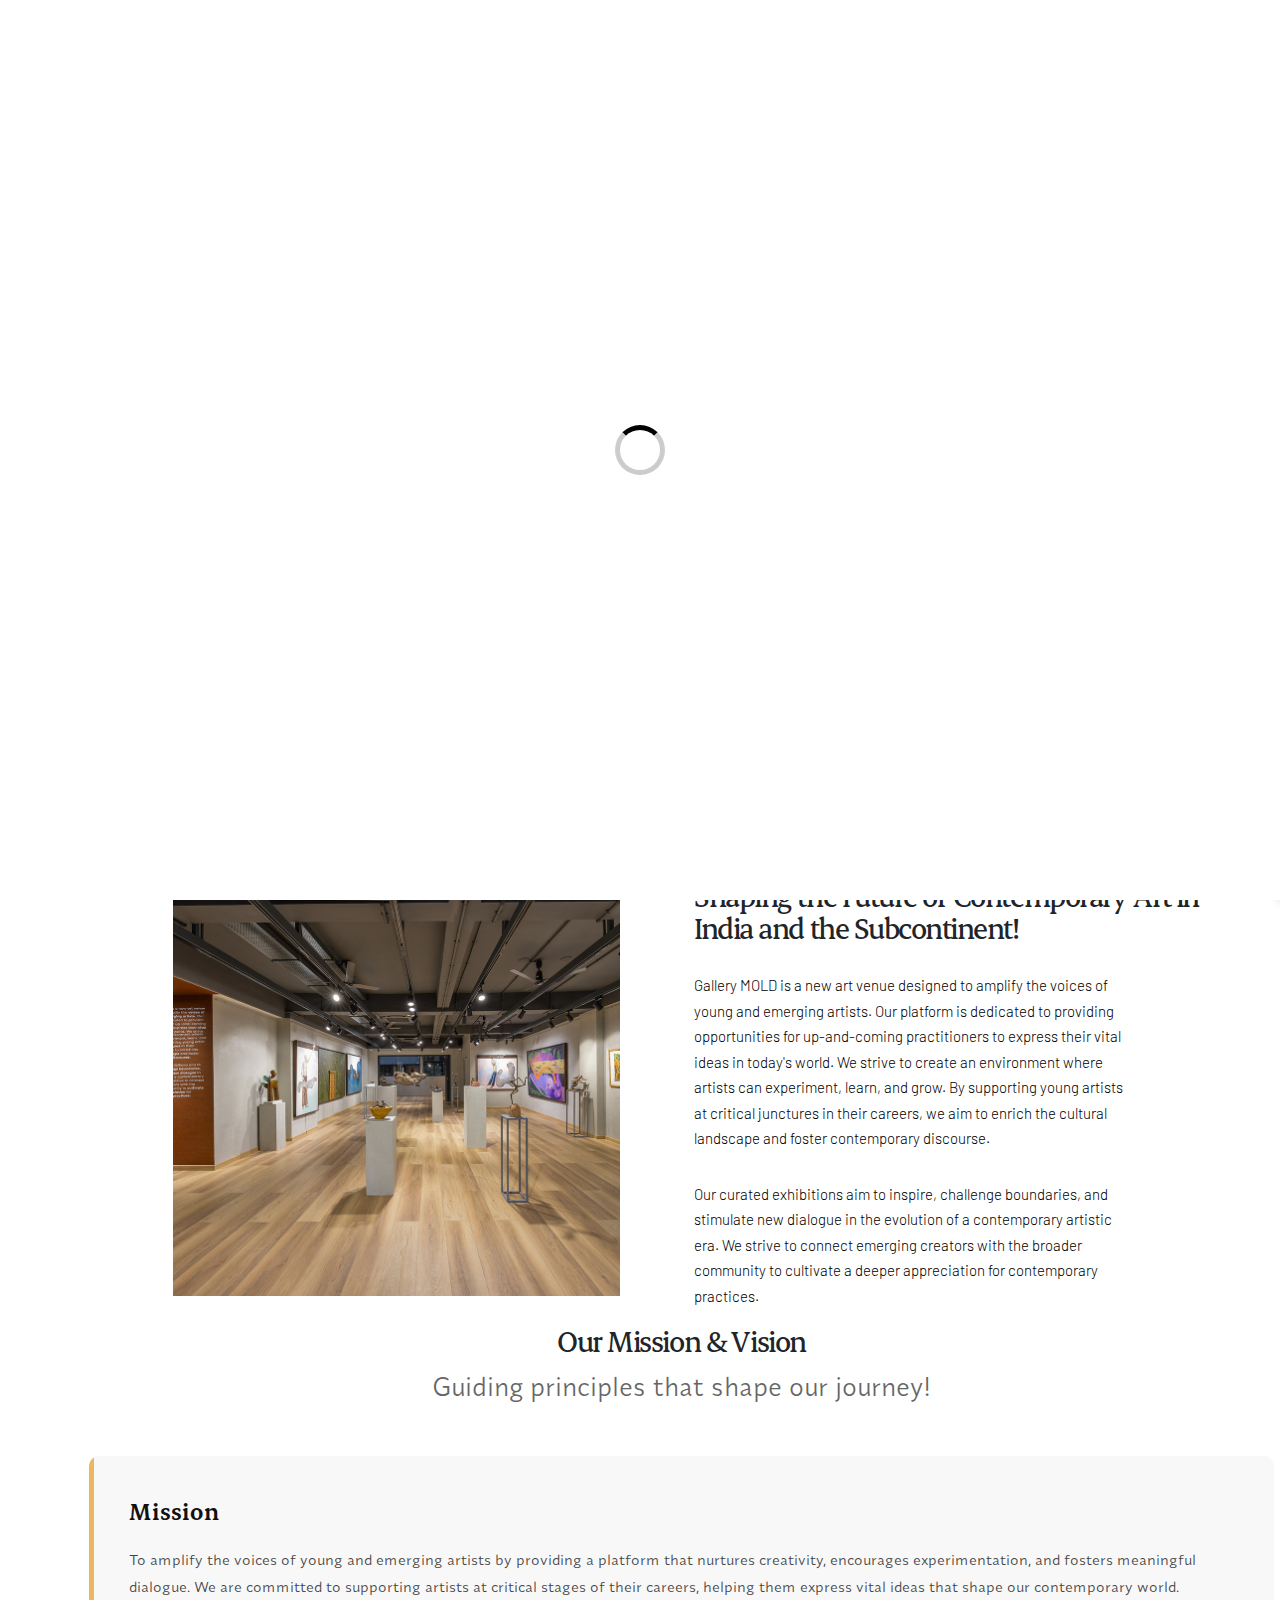
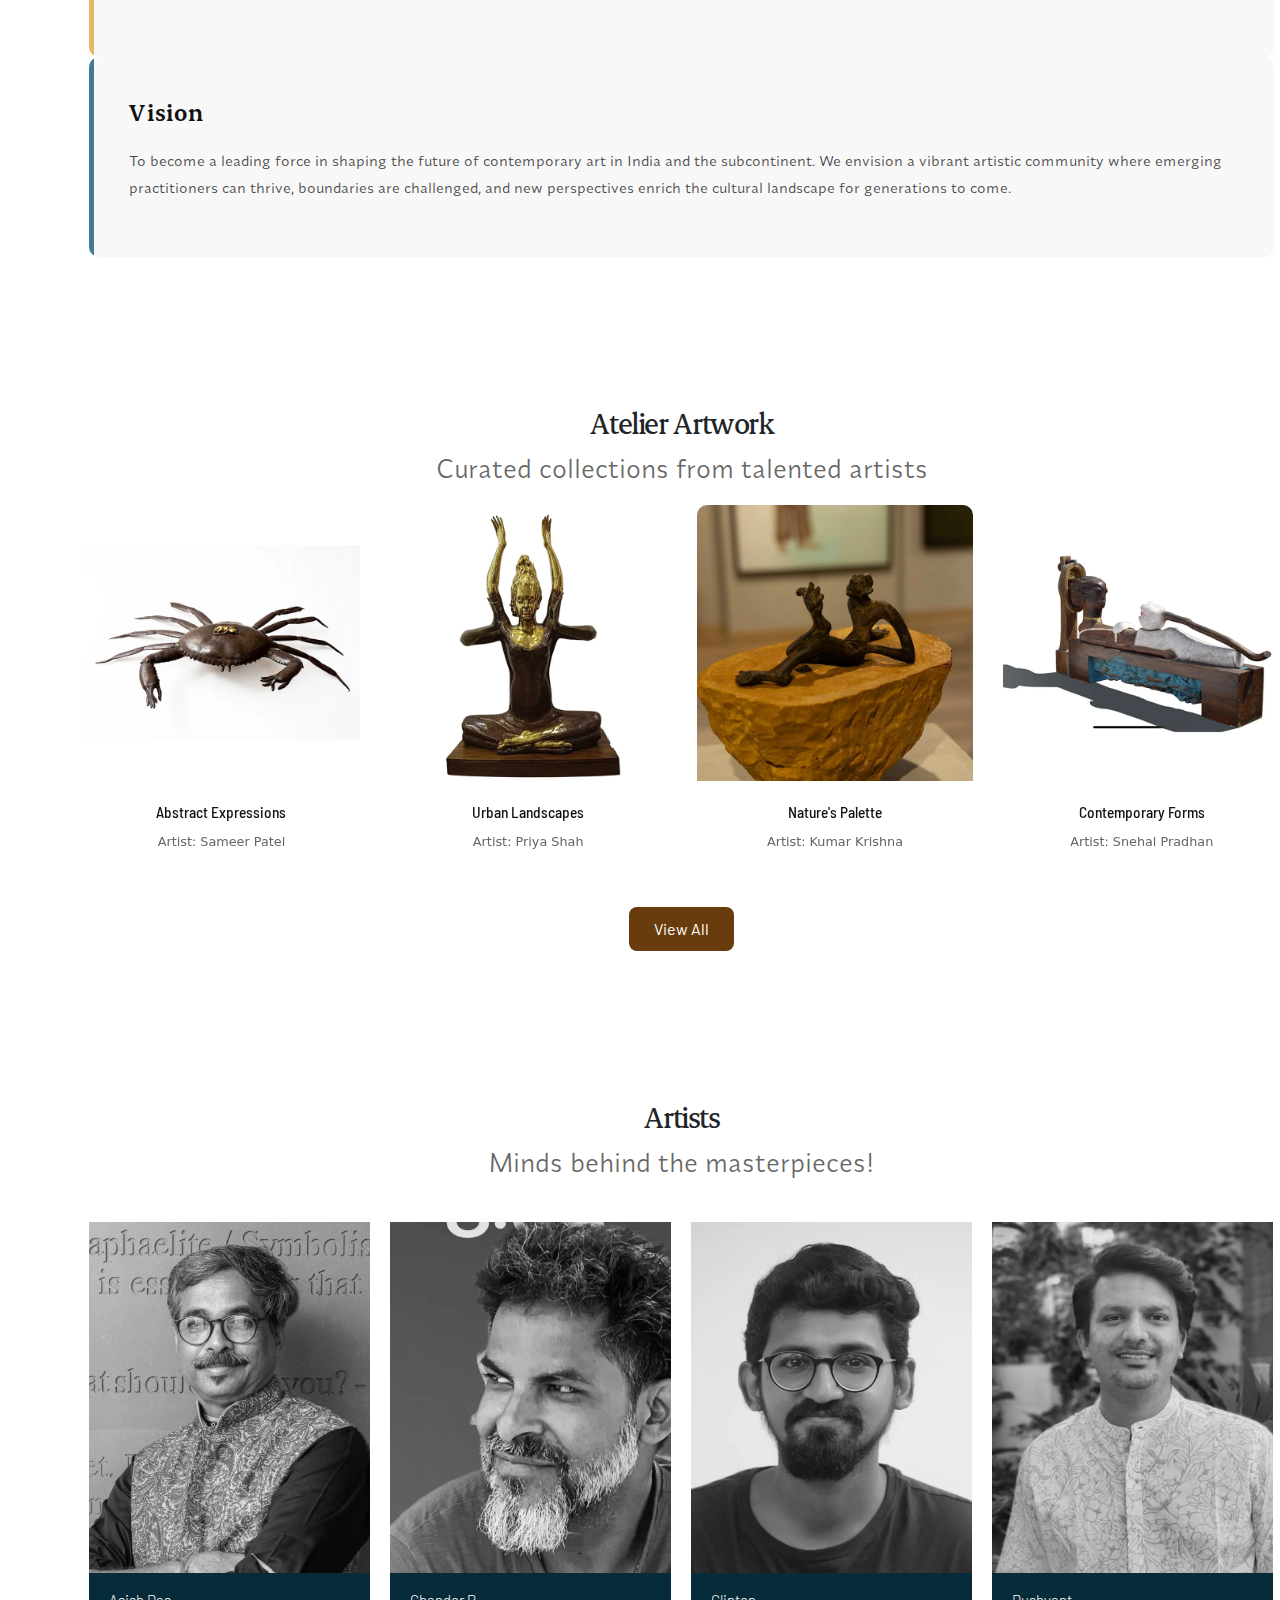
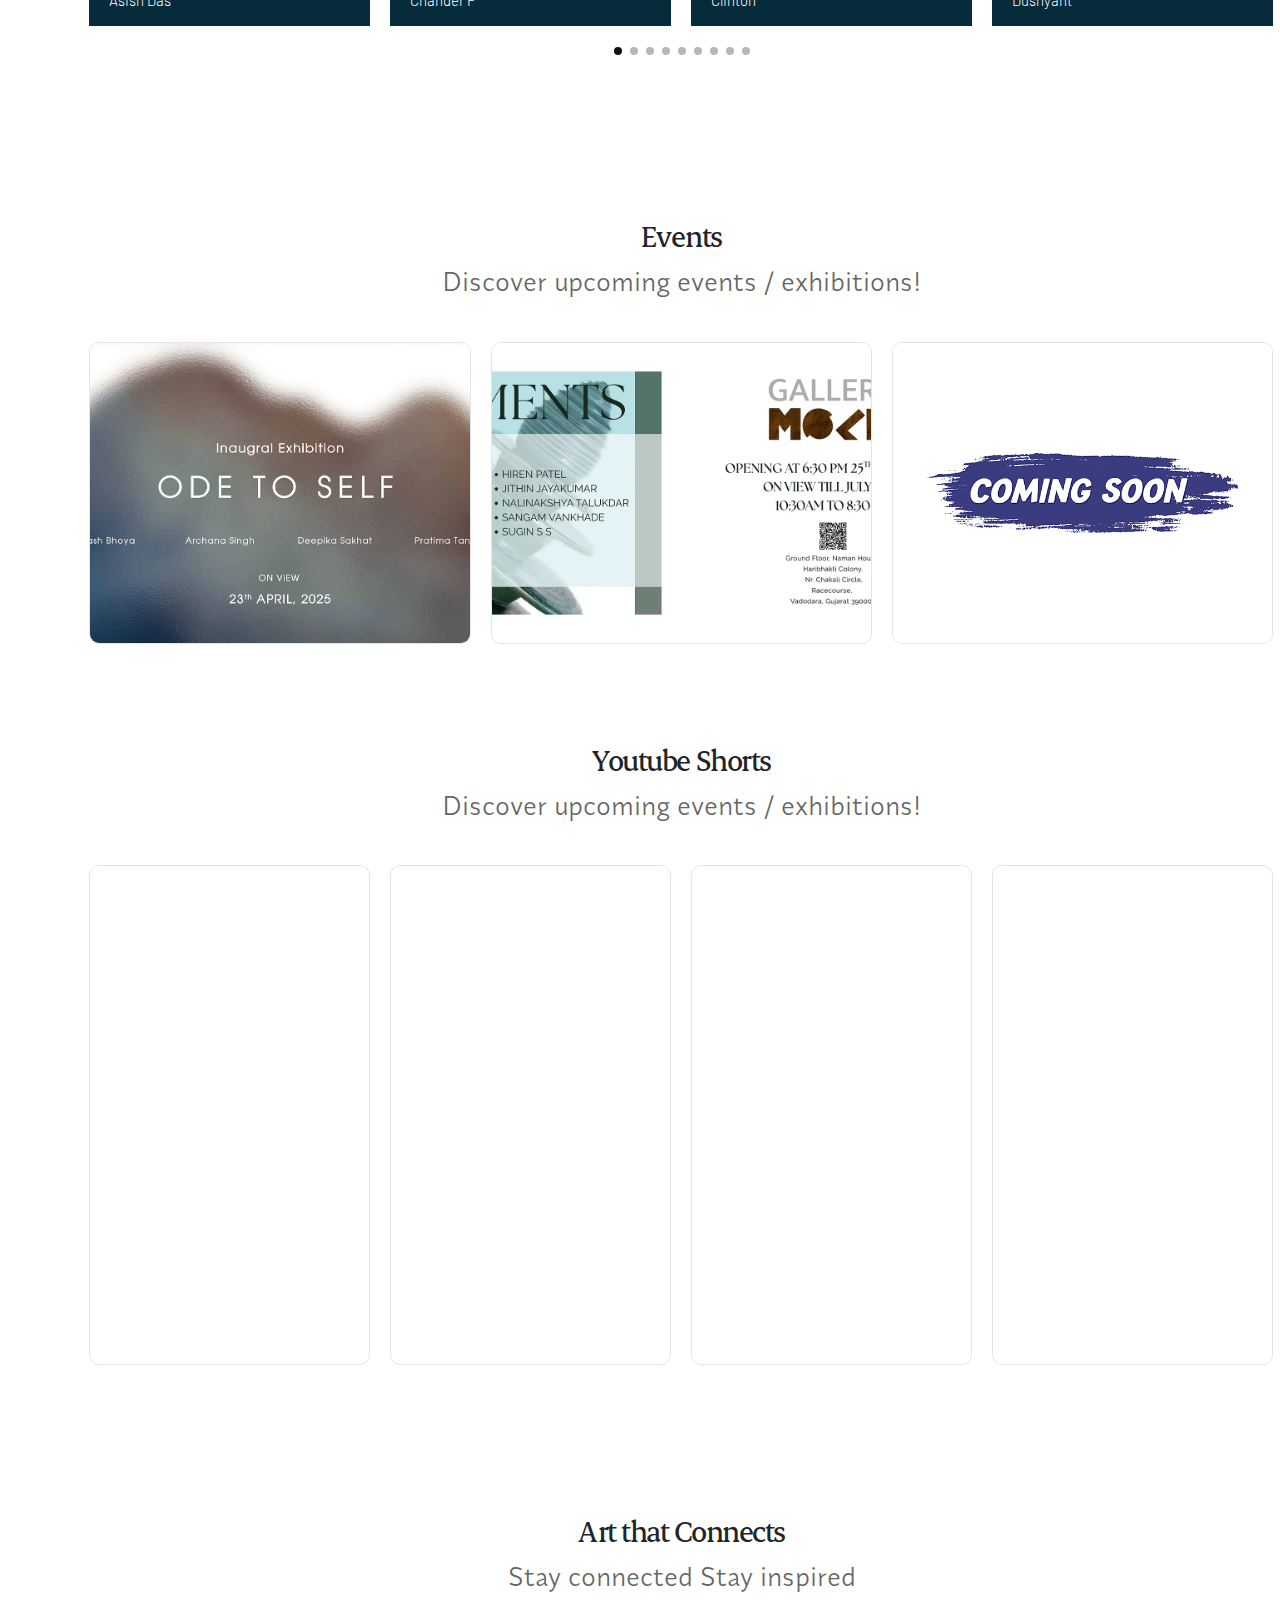
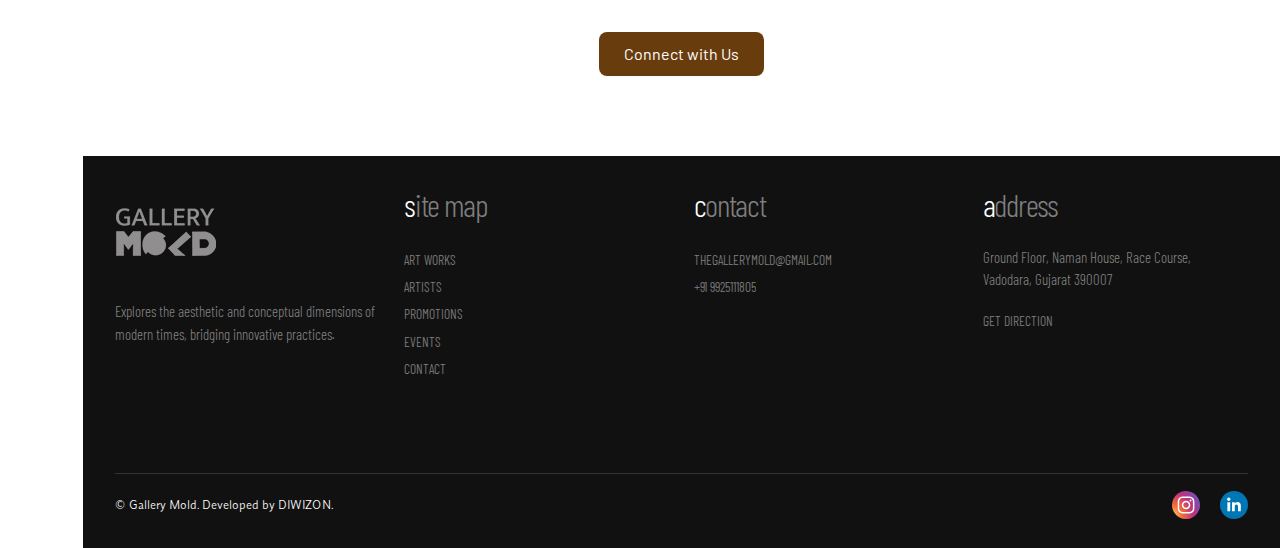
<file: index.html>
<!DOCTYPE html>
<html lang="en">

<head>
  <!-- Google tag (gtag.js) -->
  <script async src="https://www.googletagmanager.com/gtag/js?id=G-E0Z53KBL2C"></script>
  <script>
    window.dataLayer = window.dataLayer || [];
    function gtag() {
      dataLayer.push(arguments);
    }
    gtag("js", new Date());

    gtag("config", "G-E0Z53KBL2C");
  </script>
  <meta charset="UTF-8" />
  <meta name="viewport" content="width=device-width, initial-scale=1.0" />
  <meta property="og:title" content="Gallery Mold - Aesthetic & Conceptual Dimensions of Modern Times" />
  <meta property="og:description"
    content="Explores the aesthetic and conceptual dimensions of modern times, bridging innovative practices." />
  <meta property="og:image" content="https://gallerymold.com/images/social-preview.png" />
  <meta property="og:url" content="https://gallerymold.com/" />
  <meta property="og:type" content="website" />

  <title>Gallery Mold</title>
  <link rel="stylesheet" href="style.css" />
  <link rel="stylesheet" href="fonts/Erode_Complete/Fonts/WEB/css/erode.css" />
  <link rel="preconnect" href="https://fonts.googleapis.com" />
  <link rel="preconnect" href="https://fonts.gstatic.com" crossorigin />
  <link
    href="https://fonts.googleapis.com/css2?family=Barlow+Condensed:ital,wght@0,100;0,200;0,300;0,400;0,500;0,600;0,700;0,800;0,900;1,100;1,200;1,300;1,400;1,500;1,600;1,700;1,800;1,900&family=Barlow+Semi+Condensed:ital,wght@0,100;0,200;0,300;0,400;0,500;0,600;0,700;0,800;0,900;1,100;1,200;1,300;1,400;1,500;1,600;1,700;1,800;1,900&family=Barlow:ital,wght@0,100;0,200;0,300;0,400;0,500;0,600;0,700;0,800;0,900;1,100;1,200;1,300;1,400;1,500;1,600;1,700;1,800;1,900&display=swap"
    rel="stylesheet" />
  <!-- Bootstrap 5 CSS -->
  <link href="https://cdn.jsdelivr.net/npm/bootstrap@5.3.3/dist/css/bootstrap.min.css" rel="stylesheet" />
  <link rel="icon" sizes="16x16" href="images/favicon.png" />

  <!-- Optional: Bootstrap JS (if you need dropdowns, modals, etc.) -->
  <script src="https://cdn.jsdelivr.net/npm/bootstrap@5.3.3/dist/js/bootstrap.bundle.min.js"></script>
  <!-- Swiper CSS -->
  <link rel="stylesheet" href="https://cdn.jsdelivr.net/npm/swiper@11/swiper-bundle.min.css" />

  <!-- Swiper JS -->
  <script src="https://cdn.jsdelivr.net/npm/swiper@11/swiper-bundle.min.js"></script>
  <!-- YouTube Iframe API -->
  <script src="https://www.youtube.com/iframe_api"></script>

  <style>
    .loader-container {
      position: fixed;
      top: 0;
      left: 0;
      width: 100vw;
      height: 100vh;
      display: flex;
      justify-content: center;
      align-items: center;
      background-color: #ffffff;
      z-index: 99999999999;
      visibility: visible;
    }

    /* Spinner Animation */
    .spinner {
      width: 50px;
      height: 50px;
      border: 5px solid #ccc;
      border-top: 5px solid #000;
      border-radius: 50%;
      animation: spin 1s linear infinite;
    }

    @keyframes spin {
      0% {
        transform: rotate(0deg);
      }

      100% {
        transform: rotate(360deg);
      }
    }

    .popup-overlay {
      position: fixed;
      top: 0;
      left: 0;
      height: 100vh;
      width: 100vw;
      background: rgba(0, 0, 0, 0.4);
      display: none;
      justify-content: center;
      align-items: center;
      z-index: 1000;
    }

    .popup-modal {
      background-color: #fff;
      border-radius: 10px;
      max-width: 480px;
      width: 90%;
      box-shadow: 0 20px 40px rgba(0, 0, 0, 0.2);
      position: relative;
      max-height: 90vh;
      overflow-y: auto;
      display: grid;
    }

    .popup-modal h2 {
      margin: 0 0 10px;
      font-size: 20px;
      font-weight: bold;
      text-align: center;
    }

    .popup-modal p {
      font-size: 15px;
      color: #333;
      line-height: 1.5;
      margin-bottom: 20px;
      text-align: center;
    }

    .popup-modal button {
      padding: 10px 20px;
      background-color: #007aff;
      color: white;
      border: none;
      border-radius: 8px;
      font-size: 14px;
      cursor: pointer;
      transition: background 0.3s;
      margin: 0 auto;
    }

    .popup-modal button:hover {
      background-color: #005ecc;
    }

    .close-btn {
      position: absolute;
      top: 5px;
      right: 16px;
      font-size: 30px;
      font-weight: bold;
      color: #555;
      cursor: pointer;
    }

    .close-btn:hover {
      color: #000;
    }

    .top-center .logo {
      display: flex;
      justify-content: center;
      align-items: center;
      /* Optional: vertical centering */
    }

    .top-center .logo img {
      width: 50%;
    }
  </style>
</head>

<body>
  <div id="loader" class="loader-container">
    <div class="spinner"></div>
  </div>
  <div id="popup" class="popup-overlay">
    <div class="popup-modal" id="popupModal" style="padding: 20px">
      <div class="pop-header" style="border-bottom: 1px solid #555">
        <span class="close-btn" id="closeBtn">&times;</span>
        <h2 style="margin-bottom: 10px">Register for Upcoming Event!</h2>
      </div>
      <p style="margin-top: 20px">
        Join us for an exciting event! Register now to save your spot.
      </p>
      <button onclick="window.location.href='/contact.html'">
        Register Now
      </button>
    </div>
  </div>
  <!-- Top Navbar -->
  <header class="top-navbar">
    <div class="top-left">
      <a href="#"><img src="images/call.png" /></a>
      <a href="#"><img src="images/email.png" /></a>
    </div>
    <div class="top-center">
      <a href="index.html" class="logo"><img src="images/gallerymold-logo-mob.png" /></a>
    </div>
    <div class="top-right">
      <p>Read More:</p>
      <a href="#about">About Us</a>
    </div>
  </header>
  <!-- Mobile Navbar -->
  <header class="mobile-navbar">
    <img src="images/gallerymold-logo-mob.png" alt="Logo" class="logo" />
    <div class="hamburger" id="toggleBtn">&#9776;</div>
  </header>

  <!-- Sliding Mobile Menu -->
  <div class="mobile-menu" id="mobileMenu">
    <ul class="menu-items">
      <li><span class="bar yellow"></span><a href="#artist">artists</a></li>
      <li><span class="bar orange"></span><a href="#art">art work</a></li>
      <li><span class="bar blue"></span><a href="#event">events</a></li>
      <li><span class="bar green"></span><a href="#promo">promotions</a></li>
      <!-- <li><span class="bar green"></span><a href="gallery.html">gallery</a></li> -->
    </ul>

    <div class="nav-footer-links">
      <div>
        <p><a href="#about">About Us</a></p>
        <p><a href="contact.html">Contact Us</a></p>
      </div>
      <div>
        <p>Also Checkout</p>
        <p><a href="https://atelierbaroda.com/">atelierbaroda.com</a></p>
      </div>
    </div>
  </div>
  <!-- Left Sidebar -->
  <aside class="left-sidebar">
    <ul>
      <li><a href="#artist" class="link-1">artists</a></li>
      <li><a href="#art" class="link-2">art works</a></li>
      <li><a href="#event" class="link-3">events</a></li>
      <li><a href="#promo" class="link-4">promotions</a></li>
      <!-- <li><a href="gallery.html" class="link-4">gallery</a></li> -->
    </ul>
  </aside>
  <!-- mobile navbar -->
  <!-- Main Content -->
  <main class="main-content">
    <!-- Banner Section -->
    <section class="banner-slide">
      <div class="custom-carousel">
        <!-- <div class="carousel-slide ">
          <img src="images/banner-1-1-min.png" class="img-fluid" />
        </div> -->

        <!-- Add 4 more slides -->
        <div class="carousel-slide active">
          <img src="images/hero/1.webp" class="img-fluid" />
        </div>
        <div class="carousel-slide">
          <img src="images/hero/2.webp" class="img-fluid" />
        </div>
        <div class="carousel-slide">
          <img src="images/hero/3.webp" class="img-fluid" />
        </div>
        <!-- <div class="carousel-slide">
            <img src="images/hero-4-min.png" class="img-fluid" />
          </div> -->

        <!-- Arrows -->
        <button class="arrow left">
          <img src="images/left-arrow.png" />
        </button>
        <button class="arrow right">
          <img src="images/right-arrow.png" />
        </button>

        <!-- Dots -->
        <div class="carousel-dots">
          <span class="dot active"></span>
          <span class="dot"></span>
          <span class="dot"></span>
          <!-- <span class="dot"></span> -->
        </div>
      </div>
    </section>

    <!-- Glimpses Section -->
    <section class="art-section" id="art" style="display: none">
      <div class="art-top text-center mb-4">
        <h2>Glimpses</h2>
        <p>Crafted with passion & creativity !</p>
      </div>
      <div class="container-fluid">
        <!-- First Row: Single Full-Width Image -->
        <div class="row art-row mb-3">
          <div class="col-12">
            <div class="art-img-wrapper">
              <img src="images/art-work-1-min.png" class="img-fluid art-img" alt="Art 1" />
            </div>
          </div>
        </div>

        <!-- Second Row: Three Images Side by Side -->
        <div class="row g-3">
          <div class="col-md-8">
            <div class="art-img-wrapper">
              <img src="images/art-work-2-min.png" class="img-fluid art-img" alt="Art 2" height="515px" />
            </div>
          </div>
          <div class="col-md-2">
            <div class="art-img-wrapper">
              <img src="images/art-work-3-min.png" class="img-fluid art-img" alt="Art 3" />
            </div>
          </div>
          <div class="col-md-2">
            <div class="art-img-wrapper">
              <img src="images/art-work-4-min.png" class="img-fluid art-img" alt="Art 4" />
            </div>
          </div>
        </div>
      </div>
    </section>

    <!-- About Us Section -->
    <section class="about-us" id="about">
      <div class="row">
        <div class="about-img col-md-5 col-sm-12">
          <img src="images/about-photo.png" class="img-fluid" />
        </div>
        <div class="about-content col-md-6 col-sm-12">
          <img src="images/about_tag.png" class="img-fluid tag-img" />
          <h2>
            Shaping the Future of Contemporary Art in India and the
            Subcontinent!
          </h2>
          <p>
            Gallery MOLD is a new art venue designed to amplify the voices of
            young and emerging artists. Our platform is dedicated to providing
            opportunities for up-and-coming practitioners to express their
            vital ideas in today's world. We strive to create an environment
            where artists can experiment, learn, and grow. By supporting young
            artists at critical junctures in their careers, we aim to enrich
            the cultural landscape and foster contemporary discourse.
          </p>
          <p>
            Our curated exhibitions aim to inspire, challenge boundaries, and
            stimulate new dialogue in the evolution of a contemporary artistic
            era. We strive to connect emerging creators with the broader
            community to cultivate a deeper appreciation for contemporary
            practices.
          </p>
        </div>
      </div>
    </section>

    <!-- Mission/Vision Section -->
    <section class="mission-vision-section">
      <div class="mission-vision-header">
        <h2>Our Mission & Vision</h2>
        <p>Guiding principles that shape our journey!</p>
      </div>

      <div class="mission-vision-content">
        <div class="mission-box">
          <h3>Mission</h3>
          <p>
            To amplify the voices of young and emerging artists by providing a
            platform that nurtures creativity, encourages experimentation, and
            fosters meaningful dialogue. We are committed to supporting
            artists at critical stages of their careers, helping them express
            vital ideas that shape our contemporary world.
          </p>
        </div>

        <div class="vision-box">
          <h3>Vision</h3>
          <p>
            To become a leading force in shaping the future of contemporary
            art in India and the subcontinent. We envision a vibrant artistic
            community where emerging practitioners can thrive, boundaries are
            challenged, and new perspectives enrich the cultural landscape for
            generations to come.
          </p>
        </div>
      </div>
    </section>

    <!-- Artwork Slider Section -->
    <section class="artwork-slider-section">
      <div class="artwork-slider-header">
        <h2>Atelier Artwork</h2>
        <p>Curated collections from talented artists</p>
        <!-- <a href="#" class="view-all">View All</a>
          <div style="clear: both"></div> -->
      </div>

      <!-- Swiper Container -->
      <div class="swiper artworkSwiper">
        <div class="swiper-wrapper">
          <!-- Artwork Card 1 -->
          <div class="swiper-slide">
            <img src="images/home-artwork/home-art-1.webp" alt="Artwork 1"
              class="artwork-image" />
            <div class="artwork-info">
              <div class="artwork-title">Abstract Expressions</div>
              <div class="artwork-artist">Artist: Sameer Patel</div>
              <!-- <a href="#" class="buy-now-btn">Inquire Now</a> -->
            </div>
          </div>

          <!-- Artwork Card 2 -->
          <div class="swiper-slide">
            <img src="images/home-artwork/home-art-2.webp" alt="Artwork 2"
              class="artwork-image" />
            <div class="artwork-info">
              <div class="artwork-title">Urban Landscapes</div>
              <div class="artwork-artist">Artist: Priya Shah</div>
              <!-- <a href="#" class="buy-now-btn">Inquire Now</a> -->
            </div>
          </div>

          <!-- Artwork Card 3 -->
          <div class="swiper-slide">
            <img src="images/home-artwork/home-art-3.webp" alt="Artwork 3"
              class="artwork-image" />
            <div class="artwork-info">
              <div class="artwork-title">Nature's Palette</div>
              <div class="artwork-artist">Artist: Kumar Krishna</div>
              <!-- <a href="#" class="buy-now-btn">Inquire Now</a> -->
            </div>
          </div>

          <!-- Artwork Card 4 -->
          <div class="swiper-slide">
            <img src="images/home-artwork/home-art-4.webp" alt="Artwork 4"
              class="artwork-image" />
            <div class="artwork-info">
              <div class="artwork-title">Contemporary Forms</div>
              <div class="artwork-artist">Artist: Snehal Pradhan</div>
              <!-- <a href="#" class="buy-now-btn">Inquire Now</a> -->
            </div>
          </div>

          <!-- Artwork Card 5 -->
          <!-- <div class="swiper-slide">
              <img
                src="https://images.unsplash.com/photo-1541961017774-22349e4a1262?w=500"
                alt="Artwork 5"
                class="artwork-image"
              />
              <div class="artwork-info">
                <div class="artwork-title">Vibrant Visions</div>
                <div class="artwork-artist">Artist: Eva Joy</div>
                <a href="#" class="buy-now-btn">Buy Now</a>
              </div>
            </div> -->

          <!-- Artwork Card 6 -->
          <!-- <div class="swiper-slide">
              <img
                src="https://images.unsplash.com/photo-1536924940846-227afb31e2a5?w=500"
                alt="Artwork 6"
                class="artwork-image"
              />
              <div class="artwork-info">
                <div class="artwork-title">Mixed Media Magic</div>
                <div class="artwork-artist">Artist: Nidhi Sabhaya</div>
                <a href="#" class="buy-now-btn">Buy Now</a>
              </div>
            </div> -->
        </div>
        <button class="artist-btn">
          <a href="gallery.html" style="text-decoration: none; color: #fff">View All
          </a>
        </button>

        <!-- Navigation -->
        <div class="swiper-button-next"></div>
        <div class="swiper-button-prev"></div>

        <!-- Pagination -->
        <div class="swiper-pagination"></div>
      </div>

      <!-- View All Button -->
    </section>

    <!-- Artist Section -->
    <section class="artist-section" id="artist">
      <div class="artist-top">
        <h2>Artists</h2>
        <p>Minds behind the masterpieces!</p>
      </div>

      <!-- Swiper Container -->
      <div class="swiper artistSwiper">
        <div class="swiper-wrapper">
          <!-- Each Artist Card -->
          <div class="swiper-slide">
            <img src="images/artist/asish-das.webp" class="img-fluid object-cover" alt="Art 2" />
            <div class="name-box">Asish Das</div>
          </div>
          <div class="swiper-slide">
            <img src="images/artist/chander-p.webp" class="img-fluid object-cover" alt="Art 3" />
            <div class="name-box">Chander P</div>
          </div>
          <div class="swiper-slide">
            <img src="images/artist/clinton.webp" class="img-fluid object-cover" alt="Art 4" />
            <div class="name-box">Clinton</div>
          </div>
          <div class="swiper-slide">
            <img src="images/artist/dushyant.webp" class="img-fluid object-cover" alt="Art 4" />
            <div class="name-box">Dushyant</div>
          </div>
          <div class="swiper-slide">
            <img src="images/artist/hiren.webp" class="img-fluid object-cover" alt="Art 4" />
            <div class="name-box">Hiren</div>
          </div>
          <div class="swiper-slide">
            <img src="images/artist/jithin.webp" class="img-fluid object-cover" alt="Art 4" />
            <div class="name-box">Jithin</div>
          </div>
          <div class="swiper-slide">
            <img src="images/artist/nalinakshya.webp" class="img-fluid object-cover" alt="Art 4" />
            <div class="name-box">Nalinakshya</div>
          </div>
          <div class="swiper-slide">
            <img src="images/artist/sangam.webp" class="img-fluid object-cover" alt="Art 4" />
            <div class="name-box">Sangam</div>
          </div>
          <div class="swiper-slide">
            <img src="images/artist/sugin.webp" class="img-fluid object-cover" alt="Art 4" />
            <div class="name-box">Sugin</div>
          </div>
        </div>

        <!-- Navigation + Pagination -->
        <div class="swiper-pagination"></div>
      </div>
    </section>

    <!-- Event Section -->
    <section class="eventscarusal-section" id="events">
      <div class="eventscarusal-section-top">
        <h2>Events</h2>
        <p>Discover upcoming events / exhibitions!</p>
      </div>

      <!-- Swiper Container -->
      <div class="swiper eventSwiper">
        <div class="swiper-wrapper">
          <!-- Each Event Card -->
          <div class="swiper-slide">
            <a href="events.html" style="text-decoration: none">
              <img src="images/events/banner-1-1-min.png" class="img-fluid object-cover" alt="Event 1" />
              <!-- <div class="name-box-event">Event 1</div> -->
            </a>
          </div>

          <div class="swiper-slide">
            <a href="events.html" style="text-decoration: none">
              <img src="images/events/image.png" class="img-fluid object-cover" alt="Event 2" />
              <!-- <div class="name-box-event">Event 2</div> -->
            </a>
          </div>

          <div class="swiper-slide">
            <a href="events.html" style="text-decoration: none">
              <img src="images/events/coming-soon-event.webp" class="img-fluid object-cover" alt="Event 3" />
              <!-- <div class="name-box-event">Event 3</div> -->
            </a>
          </div>
        </div>

        <!-- Pagination -->
        <div class="swiper-pagination"></div>
      </div>
    </section>

    <!-- Youtube Shorts Section -->
    <section class="ytcarusal-section" id="events">
      <div class="ytcarusal-section-top">
        <h2>Youtube Shorts</h2>
        <p>Discover upcoming events / exhibitions!</p>
      </div>

      <!-- Swiper Container -->
      <div class="swiper ytSwiper" style="max-width: 1400px;">
        <div class="swiper-wrapper">
          <!-- Each Event Card -->
          <div class="swiper-slide" style="height: 500px !important ;width: 100% !important">
            <iframe src="https://www.youtube.com/embed/3eiIijXCDPM?enablejsapi=1&rel=0" width="100%" height="100%"
              allow="autoplay; encrypted-media">
            </iframe>
          </div>

          <div class="swiper-slide" style="height: 500px !important">
            <iframe src="https://www.youtube.com/embed/3eiIijXCDPM?enablejsapi=1&rel=0" width="100%" height="100%"
              allow="autoplay; encrypted-media">
            </iframe>
          </div>

          <div class="swiper-slide" style="height: 500px !important">
            <iframe src="https://www.youtube.com/embed/3eiIijXCDPM?enablejsapi=1&rel=0" width="100%" height="100%"
              allow="autoplay; encrypted-media">
            </iframe>
          </div>
          <div class="swiper-slide" style="height: 500px !important">
            <iframe src="https://www.youtube.com/embed/3eiIijXCDPM?enablejsapi=1&rel=0" width="100%" height="100%"
              allow="autoplay; encrypted-media">
            </iframe>
          </div>
        </div>

        <!-- Pagination -->
        <div class="swiper-pagination"></div>
      </div>
    </section>

    <!-- Art Section -->
    <section class="art-section" id="art" style="display: none">
      <div class="art-top text-center mb-4">
        <h2>Art Works</h2>
        <p>Crafted with passion & creativity !</p>
      </div>
      <div class="container-fluid">
        <!-- First Row: Single Full-Width Image -->
        <div class="row art-row mb-3">
          <div class="col-12">
            <div class="art-img-wrapper">
              <img src="images/art-work-1-min.png" class="img-fluid art-img" alt="Art 1" />
            </div>
          </div>
        </div>

        <!-- Second Row: Three Images Side by Side -->
        <div class="row g-3">
          <div class="col-md-8">
            <div class="art-img-wrapper">
              <img src="images/art-work-2-min.png" class="img-fluid art-img" alt="Art 2" height="515px" />
            </div>
          </div>
          <div class="col-md-2">
            <div class="art-img-wrapper">
              <img src="images/art-work-3-min.png" class="img-fluid art-img" alt="Art 3" />
            </div>
          </div>
          <div class="col-md-2">
            <div class="art-img-wrapper">
              <img src="images/art-work-4-min.png" class="img-fluid art-img" alt="Art 4" />
            </div>
          </div>
        </div>
      </div>
    </section>

    <!-- Events Section -->
    <section class="art-section" id="event" style="display: none">
      <div class="art-top">
        <h2>Events</h2>
        <p>Discover upcoming events / exhibitions!</p>
      </div>
      <div class="container-fluid">
        <!-- First Row: Single Full-Width Image -->
        <div class="row art-row">
          <div class="col-12">
            <div class="art-img-wrapper">
              <img src="images/hero-4-min.png" class="img-fluid" alt="Art 1" />
            </div>
          </div>
        </div>

        <!-- Second Row: Three Images Side by Side -->
        <div class="row g-3 row-equal">
          <div class="col-lg-3">
            <img src="images/akash-bhoya-min.jpg" class="img-fluid object-cover" alt="Art 2" />
            <div class="name-box">Akash Bhoya</div>
          </div>
          <div class="col-lg-3">
            <img src="images/archana-singh-min.jpg" class="img-fluid object-cover" alt="Art 3" />
            <div class="name-box">Archana Singh</div>
          </div>
          <div class="col-lg-3">
            <img src="images/deepika-sakhat-min.jpg" class="img-fluid object-cover" alt="Art 4" />
            <div class="name-box">Deepika Sakhat</div>
          </div>
          <div class="col-lg-3">
            <img src="images/pratima-tandel-min.jpg" class="img-fluid object-cover" alt="Art 4" />
            <div class="name-box">Pratima Tandel</div>
          </div>
        </div>
      </div>
    </section>



    <!-- Promotion Section -->
    <section class="promotion-section" id="promo" style="display: none">
      <div class="promo-top">
        <h2>Promotions</h2>
        <p>Curated to inspire & captivate!</p>
      </div>
      <div class="promo-content">
        <div class="art-img-wrapper">
          <img src="images/neo-baroda.png" class="image-neo" />
        </div>
        <h2>
          Neo Baroda is an artistic community and collective that supports
          writers and artists, promotes free
        </h2>
        <a href="#" class="text-center" style="color: blue" data-bs-toggle="modal" data-bs-target="#readMoreModal">read
          more</a>
      </div>
    </section>
    <div class="modal fade" id="readMoreModal" tabindex="-1" role="dialog" aria-labelledby="exampleModalCenterTitle"
      aria-hidden="true" style="z-index: 999999999">
      <div class="modal-dialog modal-dialog-centered" role="document">
        <div class="modal-content">
          <div class="modal-header">
            <h5 class="modal-title" id="exampleModalLongTitle">Neo Baroda</h5>
            <button type="button" class="btn-close" data-bs-dismiss="modal" aria-label="Close"></button>
          </div>
          <div class="modal-body">
            Neo Baroda is an artistic community and collective that supports
            writers and artists, promotes free expression, and accommodates
            students and young practitioners. A self-sufficient community with
            autonomy, knowledge accessibility, and information distribution is
            their goal. Through workshops, podcasts, animations, interviews,
            and various happenings, they seek to collect, share, and
            contextualize and recontextualize information within the
            community, with the aspect of encouraging freedom of expression.
            Establishing sustainable methods to foster a sense of community
            among young artists, writers, curators, performers, designers, and
            historians forms the core of their mission. This collaborative
            setting promotes multidisciplinary development, resource sharing,
            and equitable idea growth in the community. Their active
            engagement on social media reflects their cultural environment to
            improve understanding in creative sectors.
          </div>
          <!-- <div class="modal-footer">
            <button type="button" class="btn btn-secondary" data-dismiss="modal">Close</button>
            <button type="button" class="btn btn-primary">Save changes</button>
          </div> -->
        </div>
      </div>
    </div>
    <section class="artist-section" id="artist">
      <div class="artist-top">
        <h2>Art that Connects</h2>
        <p>Stay connected Stay inspired</p>
        <button class="artist-btn">Connect with Us</button>
      </div>
    </section>

    <footer class="footer-section" id="contact">
      <div class="row footer-top">
        <div class="col-lg-3 mb-4">
          <img src="images/mold-footer-logo.png" alt="Gallery Mold Logo" class="mb-3 mt-3 footer-logo"
            style="max-width: 150px" />
          <p class="footer-text">
            Explores the aesthetic and conceptual dimensions of modern times,
            bridging innovative practices.
          </p>
        </div>

        <div class="col-lg-3 mb-4 sitemap">
          <h5 class="footer-heading"><span>s</span>ite map</h5>
          <ul class="list-unstyled">
            <li><a href="#art">ART WORKS</a></li>
            <li><a href="#artist">ARTISTS</a></li>
            <li><a href="#promo">PROMOTIONS</a></li>
            <li><a href="#event">EVENTS</a></li>
            <li><a href="contact.html">CONTACT</a></li>
          </ul>
        </div>

        <div class="col-lg-3 mb-4">
          <h5 class="footer-heading"><span>c</span>ontact</h5>
          <p style="margin-bottom: 0">
            <a href="mailto:thegallerymold@gmail.com">thegallerymold@gmail.com</a>
          </p>
          <p><a href="tel:+919925111805">+91 9925111805</a></p>
        </div>

        <div class="col-lg-3 address">
          <h5 class="footer-heading"><span>a</span>ddress</h5>
          <p>
            Ground Floor, Naman House, Race Course,<br />Vadodara, Gujarat
            390007
          </p>
          <a href="https://g.co/kgs/Zw49HVQ" target="_blank">GET DIRECTION</a>
        </div>
      </div>

      <div class="footer-bottom text-center py-3">
        <div class="d-flex flex-column flex-md-row justify-content-between align-items-center">
          <p class="mb-2 mb-md-0">
            © Gallery Mold. Developed by
            <a href="" target="_blank" style="font-size: 0.9vw" class="diwizon">Diwizon.</a>
          </p>
          <div class="footer-social">
            <a href="https://www.instagram.com/the_gallerymold/" target="_blank"><img src="images/instagram.svg"
                alt="Instagram" class="social-icon" /></a>
            <a href="#"><img src="images/linkedin.svg" alt="LinkedIn" class="social-icon" /></a>
          </div>
        </div>
      </div>
    </footer>
  </main>
  <script>
    function showLoaderAndRedirect(url) {
      const loader = document.getElementById("loader");
      if (loader) {
        loader.style.display = "flex";
        loader.style.visibility = "visible";
      }

      // Optional delay for loader to appear
      setTimeout(() => {
        window.location.href = url;
      }, 100);
    }

    document.addEventListener("DOMContentLoaded", () => {
      const loader = document.getElementById("loader");
      if (loader) {
        loader.style.display = "flex";
        loader.style.visibility = "visible";
      }

      // Simulated page loading time
      setTimeout(() => {
        if (loader) {
          loader.style.display = "none";
        }
      }, 2000);

      // Check redirect condition on initial load
    });
  </script>
  <script>
    const slides = document.querySelectorAll(".carousel-slide");
    const dots = document.querySelectorAll(".dot");
    const leftBtn = document.querySelector(".arrow.left");
    const rightBtn = document.querySelector(".arrow.right");
    let index = 0;

    function showSlide(i) {
      slides.forEach((slide, idx) => {
        slide.classList.toggle("active", idx === i);
        dots[idx].classList.toggle("active", idx === i);
      });
    }

    leftBtn.addEventListener("click", () => {
      index = (index - 1 + slides.length) % slides.length;
      showSlide(index);
    });

    rightBtn.addEventListener("click", () => {
      index = (index + 1) % slides.length;
      showSlide(index);
    });

    dots.forEach((dot, idx) => {
      dot.addEventListener("click", () => {
        index = idx;
        showSlide(index);
      });
    });
  </script>

  <script>
    const artistSlider = document.getElementById("artistSliderTrack");
    const artistSliderDotsContainer =
      document.getElementById("artistSliderDots");
    const artistSliderSlides = document.querySelectorAll(
      ".artistSlider-slide"
    );

    let isDown = false;
    let startX;
    let scrollLeft;

    // Drag-to-scroll
    artistSlider.addEventListener("mousedown", (e) => {
      isDown = true;
      startX = e.pageX - artistSlider.offsetLeft;
      scrollLeft = artistSlider.scrollLeft;
    });

    artistSlider.addEventListener("mouseleave", () => {
      isDown = false;
    });
    artistSlider.addEventListener("mouseup", () => {
      isDown = false;
    });

    artistSlider.addEventListener("mousemove", (e) => {
      if (!isDown) return;
      e.preventDefault();
      const x = e.pageX - artistSlider.offsetLeft;
      const walk = (x - startX) * 2;
      artistSlider.scrollLeft = scrollLeft - walk;
    });

    // Helper to calculate how many slides are visible per view
    function getVisibleSlides() {
      const slideWidth = artistSliderSlides[0].getBoundingClientRect().width;
      return Math.floor(artistSlider.offsetWidth / slideWidth);
    }

    // Render dots based on visible slides
    function renderArtistSliderDots() {
      artistSliderDotsContainer.innerHTML = "";
      const visibleSlides = getVisibleSlides();
      const totalDots = Math.ceil(artistSliderSlides.length / visibleSlides);

      for (let i = 0; i < totalDots; i++) {
        const dot = document.createElement("div");
        dot.classList.add("artistSlider-dot");
        if (i === 0) dot.classList.add("active");
        dot.addEventListener("click", () => {
          const scrollAmount = i * artistSlider.offsetWidth;
          artistSlider.scrollTo({
            left: scrollAmount,
            behavior: "smooth",
          });
        });
        artistSliderDotsContainer.appendChild(dot);
      }
    }

    // Update active dot
    function updateArtistSliderDots() {
      const index = Math.round(
        artistSlider.scrollLeft / artistSlider.offsetWidth
      );
      document.querySelectorAll(".artistSlider-dot").forEach((dot, i) => {
        dot.classList.toggle("active", i === index);
      });
    }

    // Initial load
    renderArtistSliderDots();

    // Recalculate on window resize
    window.addEventListener("resize", renderArtistSliderDots);

    // Sync active dot on scroll
    artistSlider.addEventListener("scroll", updateArtistSliderDots);
  </script>
  <!-- <script>
      window.onload = () => {
        const popup = document.getElementById("popup");
        const closeBtn = document.getElementById("closeBtn");

        // Wait 5 seconds before showing the popup
        setTimeout(() => {
          popup.style.display = "flex";
          document.body.style.overflow = "hidden";
        }, 5000); // 5000ms = 5 seconds

        // Close on close button
        closeBtn.onclick = () => {
          popup.style.display = "none";
          document.body.style.overflow = "auto";
        };

        // Close when clicking outside modal
        popup.onclick = (e) => {
          if (e.target === popup) {
            popup.style.display = "none";
            document.body.style.overflow = "auto";
          }
        };
      };
    </script> -->

  <script>
    $("#readMoreModal").on("show.bs.modal", function () {
      $("body").addClass("modal-open");
    });

    $("#readMoreModal").on("hidden.bs.modal", function () {
      $("body").removeClass("modal-open");
    });
  </script>
  <script>
    const toggleBtn = document.getElementById("toggleBtn");
    const mobileMenu = document.getElementById("mobileMenu");
    const mobileNavbar = document.querySelector(".mobile-navbar");
    const menuLinks = mobileMenu.querySelectorAll("a"); // Select all anchor tags inside mobileMenu

    let isOpen = false;

    toggleBtn.addEventListener("click", () => {
      isOpen = !isOpen;
      if (isOpen) {
        mobileMenu.style.right = "0";
        mobileNavbar.style.display = "none";
      } else {
        mobileMenu.style.right = "-100%";
        mobileNavbar.style.display = "flex";
      }
    });

    // Close the menu when any link is clicked
    menuLinks.forEach((link) => {
      link.addEventListener("click", () => {
        isOpen = false;
        mobileMenu.style.right = "-100%";
        mobileNavbar.style.display = "flex";
      });
    });
  </script>

  <script>
    var swiper = new Swiper(".artistSwiper", {
      slidesPerView: 4,
      spaceBetween: 20,
      loop: true,
      pagination: {
        el: ".swiper-pagination",
        clickable: true,
      },
      // navigation: {
      //   nextEl: ".swiper-button-next",
      //   prevEl: ".swiper-button-prev",
      // },
      breakpoints: {
        320: { slidesPerView: 2 },
        576: { slidesPerView: 2 },
        768: { slidesPerView: 3 },
        992: { slidesPerView: 4 },
      },
    });
    var swiper = new Swiper(".eventSwiper", {
      slidesPerView: 4,
      spaceBetween: 20,
      loop: true,
      pagination: {
        el: ".swiper-pagination",
        clickable: true,
      },
      // navigation: {
      //   nextEl: ".swiper-button-next",
      //   prevEl: ".swiper-button-prev",
      // },
      breakpoints: {
        320: { slidesPerView: 1 },
        576: { slidesPerView: 2 },
        768: { slidesPerView: 3 },
        992: { slidesPerView: 3 },
      },
    });

    // Initialize Artwork Swiper
    const artworkSwiper = new Swiper(".artworkSwiper", {
      slidesPerView: 4,
      spaceBetween: 30,
      loop: true,
      navigation: {
        nextEl: ".swiper-button-next",
        prevEl: ".swiper-button-prev",
      },
      pagination: {
        el: ".swiper-pagination",
        clickable: true,
      },
      breakpoints: {
        320: {
          slidesPerView: 1,
          spaceBetween: 20,
        },
        576: {
          slidesPerView: 2,
          spaceBetween: 20,
        },
        768: {
          slidesPerView: 2,
          spaceBetween: 25,
        },
        992: {
          slidesPerView: 3,
          spaceBetween: 30,
        },
        1200: {
          slidesPerView: 4,
          spaceBetween: 30,
        },
      },
    });
    var swiper = new Swiper(".ytSwiper", {
      slidesPerView: 4,
      spaceBetween: 20,
      grabCursor: true,
      loop: true,
      pagination: {
        el: ".swiper-pagination",
        clickable: true,
      },
      navigation: {
        nextEl: ".swiper-button-next",
        prevEl: ".swiper-button-prev",
      },
      breakpoints: {
        320: { slidesPerView: 1 },
        576: { slidesPerView: 2 },
        768: { slidesPerView: 4 },
        992: { slidesPerView: 4 },
      },
    });

    // YouTube players control: ensure only one plays at a time
    var ytPlayers = [];
    function onYouTubeIframeAPIReady() {
      var ytIframes = document.querySelectorAll('.ytSwiper iframe');
      ytIframes.forEach(function (iframe) {
        try {
          var player = new YT.Player(iframe, {
            events: {
              'onStateChange': onPlayerStateChange
            }
          });
          ytPlayers.push(player);
        } catch (e) { }
      });
    }

    function onPlayerStateChange(event) {
      if (event.data === YT.PlayerState.PLAYING) {
        ytPlayers.forEach(function (p) {
          if (p !== event.target) {
            try { p.pauseVideo(); } catch (e) { }
          }
        });
      }
    }

    function pauseAllYtVideos() {
      ytPlayers.forEach(function (p) {
        try { p.pauseVideo(); } catch (e) { }
      });
    }

    // Pause on slide change/move for safety
    if (typeof swiper !== 'undefined' && swiper && swiper.el && swiper.el.classList.contains('ytSwiper')) {
      swiper.on('slideChange', pauseAllYtVideos);
      swiper.on('touchStart', pauseAllYtVideos);
      swiper.on('transitionStart', pauseAllYtVideos);
    }
  </script>

  </script>
</body>

</html>
</file>
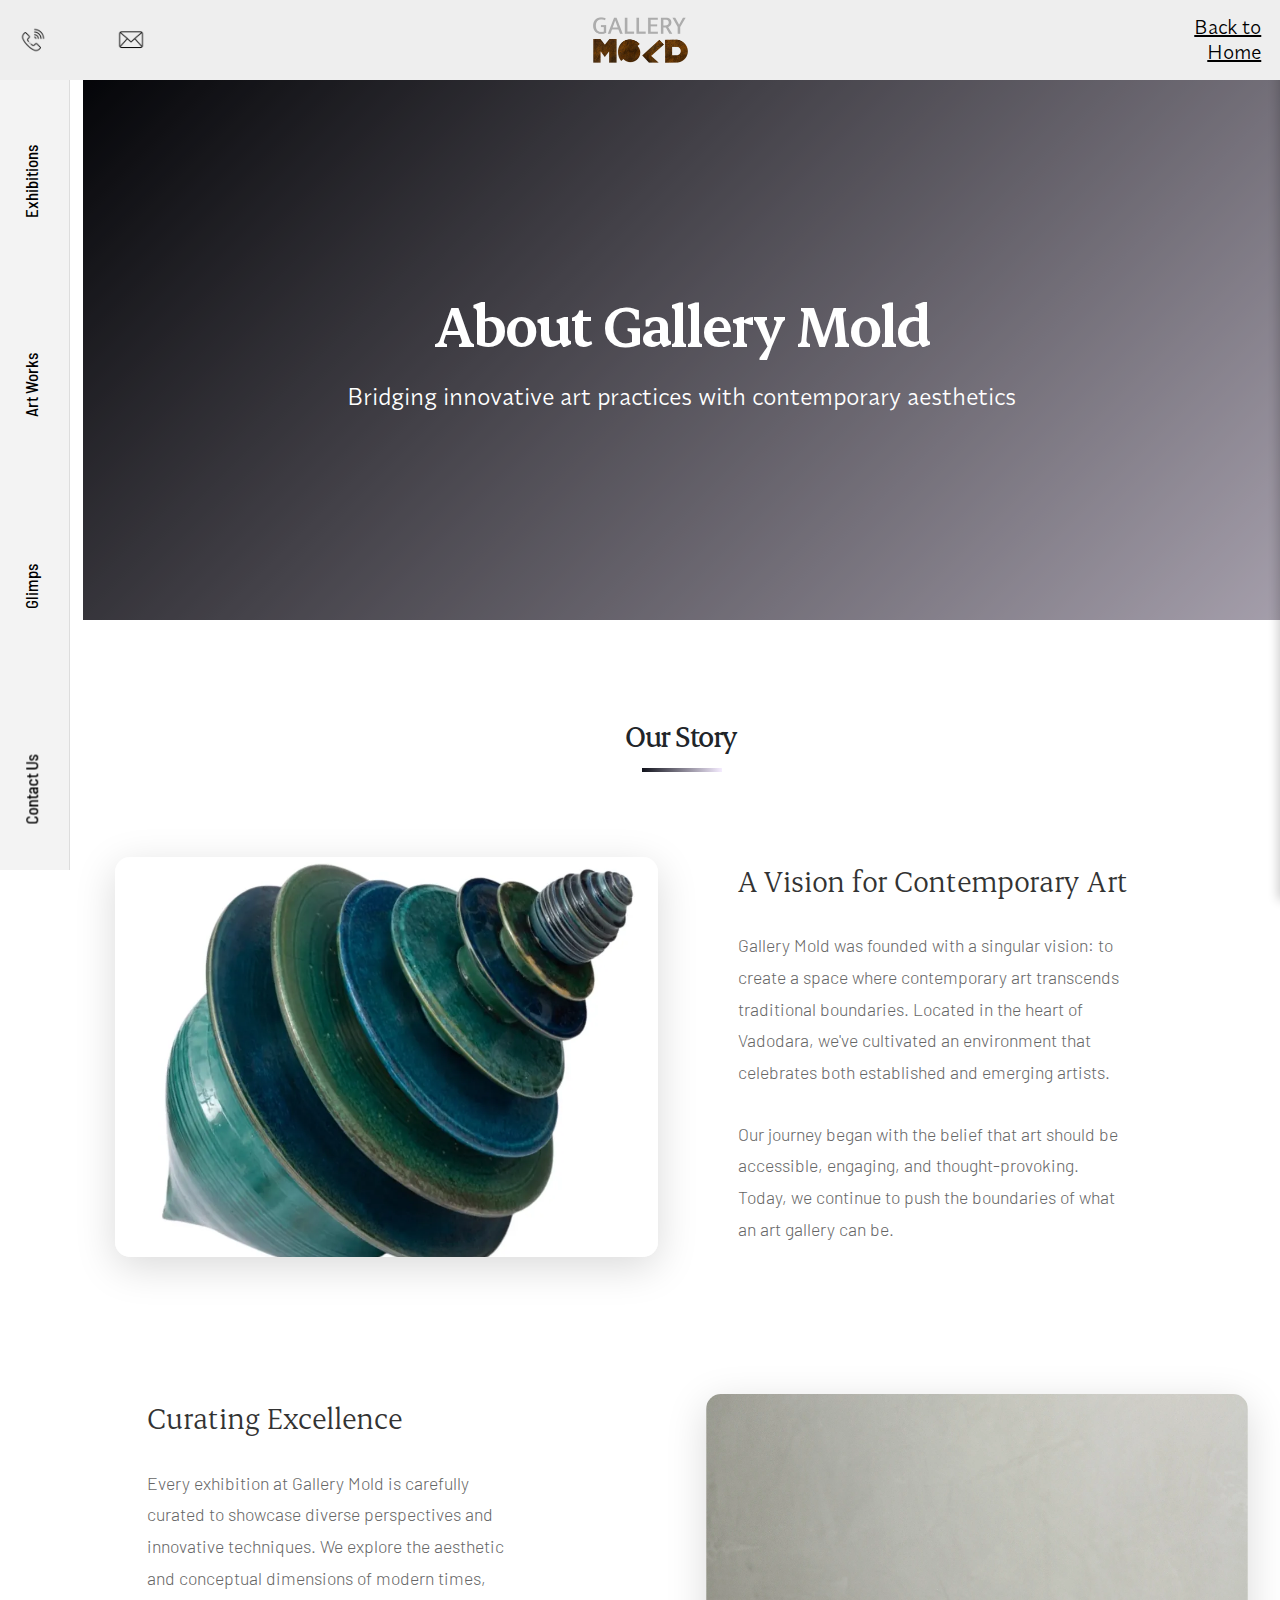
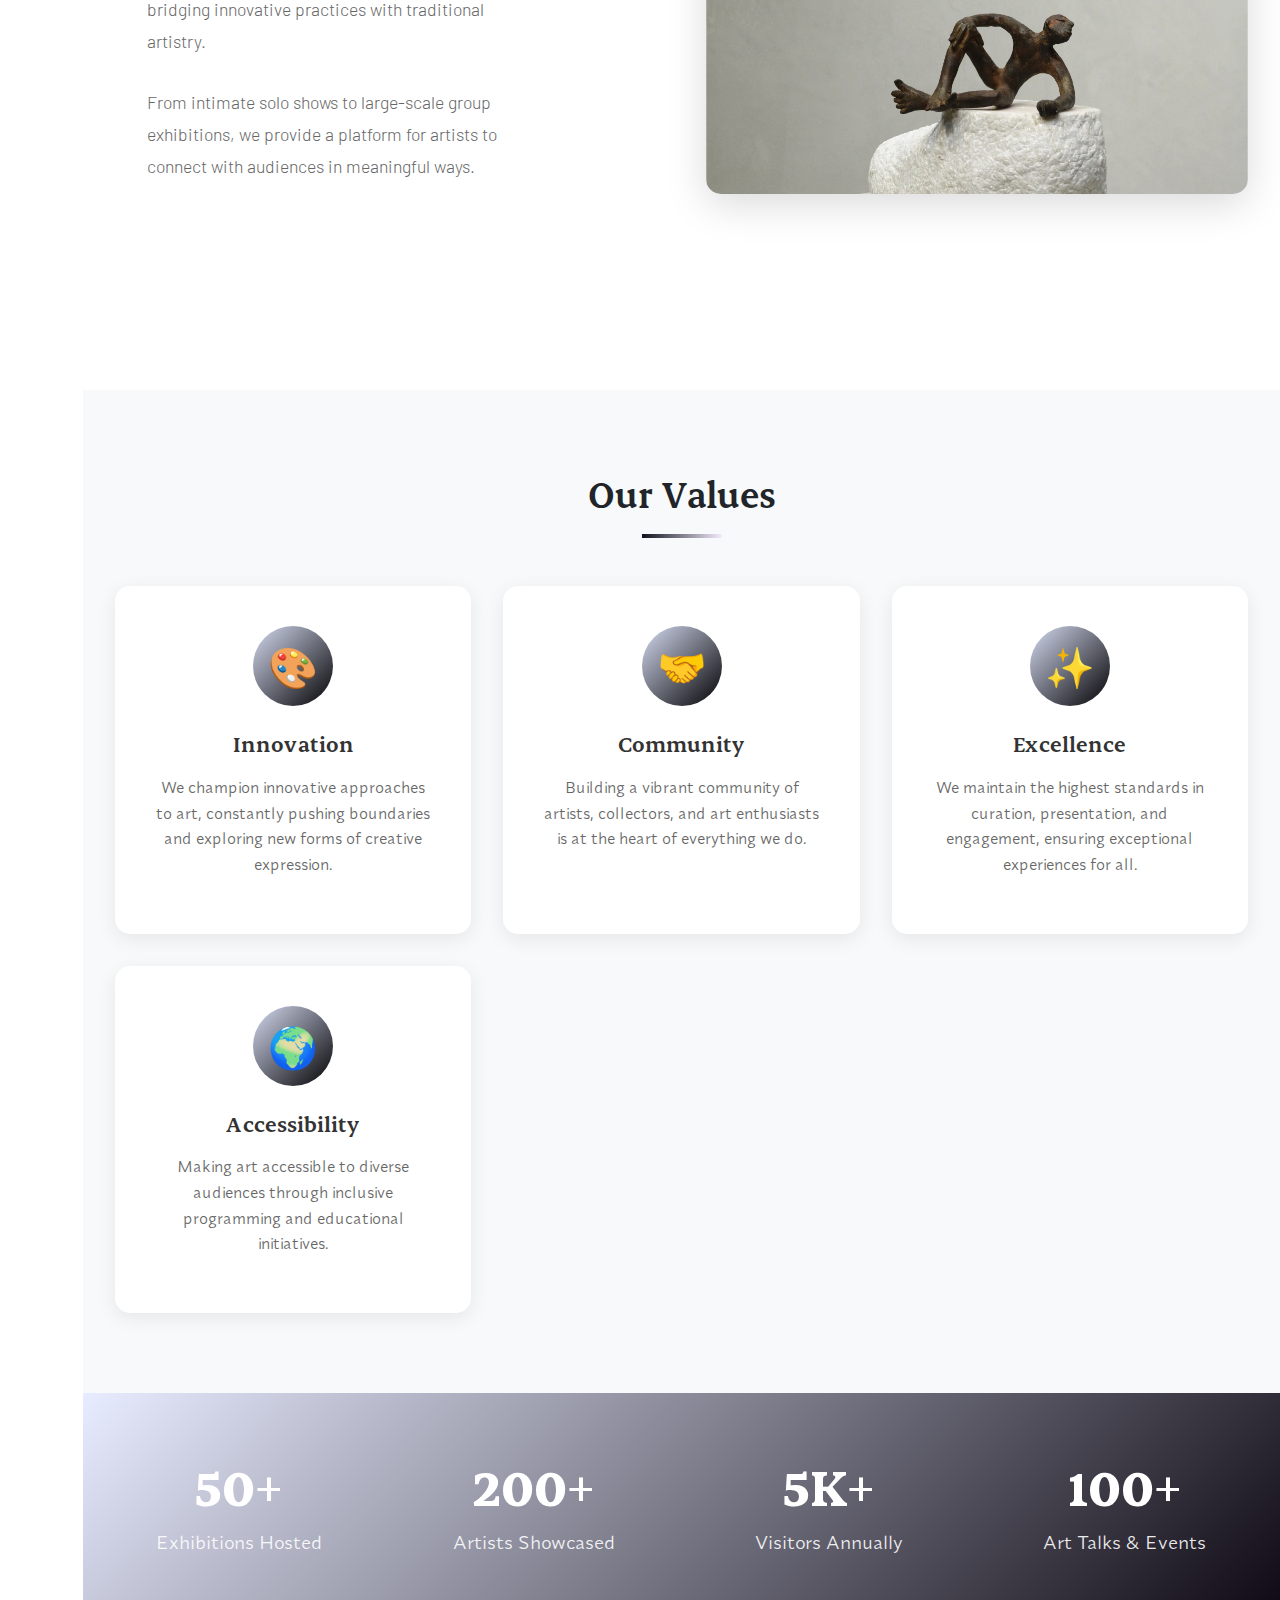
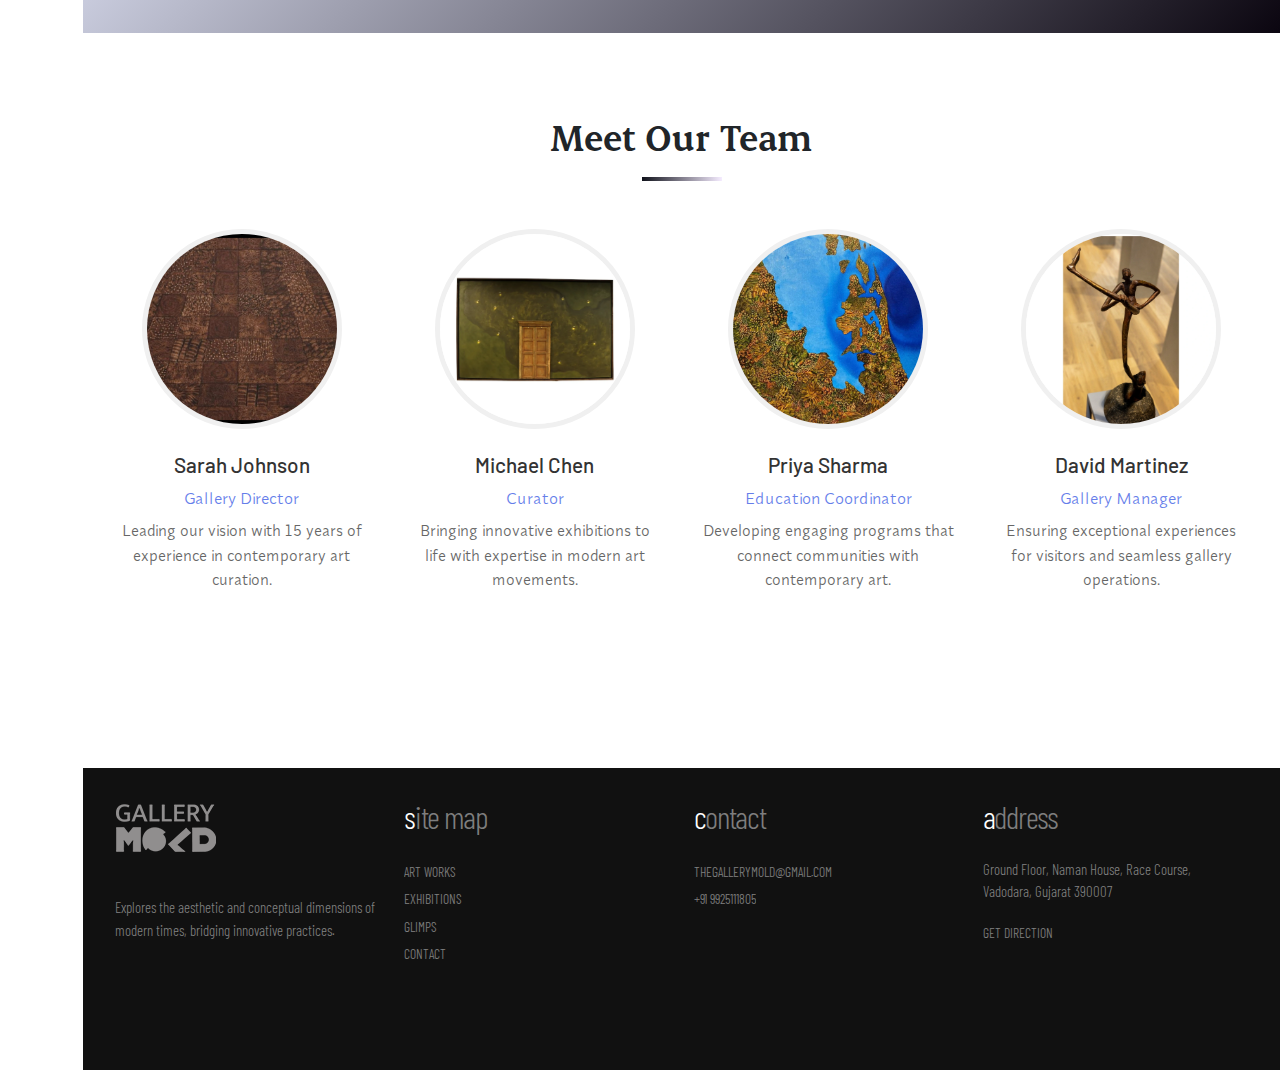
<file: about.html>
<!DOCTYPE html>
<html lang="en">
  <head>
    <script
      async
      src="https://www.googletagmanager.com/gtag/js?id=G-E0Z53KBL2C"
    ></script>
    <script>
      window.dataLayer = window.dataLayer || [];
      function gtag() {
        dataLayer.push(arguments);
      }
      gtag("js", new Date());
      gtag("config", "G-E0Z53KBL2C");
    </script>
    <meta charset="UTF-8" />
    <meta name="viewport" content="width=device-width, initial-scale=1.0" />
    <meta property="og:title" content="About Us - Gallery Mold" />
    <meta
      property="og:description"
      content="Learn about Gallery Mold's mission to bridge innovative art practices with contemporary aesthetics."
    />
    <meta
      property="og:image"
      content="https://gallerymold.com/images/social-preview.png"
    />
    <meta property="og:url" content="https://gallerymold.com/about.html" />
    <meta property="og:type" content="website" />

    <title>About Us - Gallery Mold</title>
    <link
      rel="stylesheet"
      href="fonts/Erode_Complete/Fonts/WEB/css/erode.css"
    />
    <link rel="preconnect" href="https://fonts.googleapis.com" />
    <link rel="preconnect" href="https://fonts.gstatic.com" crossorigin />
    <link
      href="https://fonts.googleapis.com/css2?family=Barlow+Condensed:ital,wght@0,100;0,200;0,300;0,400;0,500;0,600;0,700;0,800;0,900&family=Barlow+Semi+Condensed:ital,wght@0,100;0,200;0,300;0,400;0,500;0,600;0,700;0,800;0,900&family=Barlow:ital,wght@0,100;0,200;0,300;0,400;0,500;0,600;0,700;0,800;0,900&display=swap"
      rel="stylesheet"
    />
    <link
      href="https://cdn.jsdelivr.net/npm/bootstrap@5.3.3/dist/css/bootstrap.min.css"
      rel="stylesheet"
    />
    <link rel="icon" sizes="16x16" href="images/favicon.png" />
    <script src="https://cdn.jsdelivr.net/npm/bootstrap@5.3.3/dist/js/bootstrap.bundle.min.js"></script>
    <link rel="stylesheet" href="style.css" />
    <link
      rel="stylesheet"
      href="fonts/Erode_Complete/Fonts/WEB/css/erode.css"
    />
    <link rel="preconnect" href="https://fonts.googleapis.com" />
    <link rel="preconnect" href="https://fonts.gstatic.com" crossorigin />
    <link
      href="https://fonts.googleapis.com/css2?family=Barlow+Condensed:ital,wght@0,100;0,200;0,300;0,400;0,500;0,600;0,700;0,800;0,900;1,100;1,200;1,300;1,400;1,500;1,600;1,700;1,800;1,900&family=Barlow+Semi+Condensed:ital,wght@0,100;0,200;0,300;0,400;0,500;0,600;0,700;0,800;0,900;1,100;1,200;1,300;1,400;1,500;1,600;1,700;1,800;1,900&family=Barlow:ital,wght@0,100;0,200;0,300;0,400;0,500;0,600;0,700;0,800;0,900;1,100;1,200;1,300;1,400;1,500;1,600;1,700;1,800;1,900&display=swap"
      rel="stylesheet"
    />
    <!-- Bootstrap 5 CSS -->
    <link
      href="https://cdn.jsdelivr.net/npm/bootstrap@5.3.3/dist/css/bootstrap.min.css"
      rel="stylesheet"
    />
    <link
      href="https://cdn.jsdelivr.net/npm/bootstrap-icons@1.10.5/font/bootstrap-icons.css"
      rel="stylesheet"
    />
    <link
      rel="stylesheet"
      href="https://cdnjs.cloudflare.com/ajax/libs/font-awesome/6.5.0/css/all.min.css"
    />

    <link rel="icon" sizes="16x16" href="images/favicon.png" />

    <!-- Optional: Bootstrap JS (if you need dropdowns, modals, etc.) -->
    <script src="https://cdn.jsdelivr.net/npm/bootstrap@5.3.3/dist/js/bootstrap.bundle.min.js"></script>

    <style>
      h1,
      h2,
      h3 {
        font-family: "Erode-Variable", "Erode", serif !important;
        font-weight: 600;
      }

      * {
        margin: 0;
        padding: 0;
        box-sizing: border-box;
      }

      body {
        display: flex;
        background: #fff;
        font-family: "Barlow", sans-serif;
      }

      html {
        scroll-behavior: smooth;
        scroll-padding-top: 80px;
      }

      ul {
        padding-left: 0 !important;
      }

      li {
        list-style: none;
      }

      /* Loader */
      .loader-container {
        position: fixed;
        top: 0;
        left: 0;
        width: 100vw;
        height: 100vh;
        display: flex;
        justify-content: center;
        align-items: center;
        background-color: #ffffff;
        z-index: 99999;
        visibility: visible;
      }

      .spinner {
        width: 50px;
        height: 50px;
        border: 5px solid #ccc;
        border-top: 5px solid #3498db;
        border-radius: 50%;
        animation: spin 1s linear infinite;
      }

      @keyframes spin {
        0% {
          transform: rotate(0deg);
        }
        100% {
          transform: rotate(360deg);
        }
      }

      /* Top Navbar */
      .top-navbar {
        position: fixed;
        top: 0;
        left: 0;
        right: 0;
        height: 80px;
        background: #eee;
        display: flex;
        justify-content: space-between;
        align-items: center;
        padding-block: 15px;
        padding-inline: 1.464vw;
        z-index: 1000;
      }

      .top-left {
        display: flex;
        align-items: center;
        gap: 70px;
        max-width: 100px;
      }

      .top-left img {
        width: 28px;
      }

      .top-center .logo img {
        width: 50%;
      }

      .top-center .logo {
        display: flex;
        justify-content: center;
        align-items: center;
      }

      .top-right {
        text-align: right;
        font-size: 14px;
        font-family: "Barlow", sans-serif;
        font-weight: 300;
        max-width: 100px;
        min-width: 100px;
      }

      .top-right p {
        margin-bottom: 0 !important;
      }

      .top-right a {
        color: #000;
        text-decoration: underline;
        line-height: 1.2;
      }

      /* Left Sidebar */
      .left-sidebar {
        position: fixed;
        top: 60px;
        left: 0;
        width: 5.49vw;
        height: 90%;
        background: #f3f3f3;
        border-right: 1px solid #ddd;
      }

      .left-sidebar ul {
        height: 100%;
        display: flex;
        flex-direction: column;
      }

      .left-sidebar ul li {
        flex: 1;
        min-height: 80px;
      }

      .left-sidebar a {
        writing-mode: vertical-rl;
        display: inline-block;
        height: 100%;
        width: 100% !important;
        text-align: center;
        transform: rotate(180deg);
        margin: 20px 0;
        text-decoration: none;
        color: #000;
        font-size: 1.317vw;
        font-weight: 500;
        font-family: "Barlow Semi Condensed", sans-serif;
        padding: 0 1.5vw;
      }

      .link-1:hover {
        background: #ebb762;
      }
      .link-2:hover {
        background-color: #e98267;
      }
      .link-3:hover {
        background: #59856f;
      }
      .link-4:hover {
        background: #407a93;
      }

      /* Mobile navbar */
      .mobile-navbar {
        display: none !important;
        position: fixed;
        top: 0;
        width: 100%;
        height: 80px;
        background-color: white;
        z-index: 1000;
        padding: 0 16px;
        justify-content: space-between;
        align-items: center;
        box-shadow: 0 1px 5px rgba(0, 0, 0, 0.1);
      }

      .mobile-navbar .logo {
        height: 40px;
      }

      .hamburger {
        font-size: 28px;
        cursor: pointer;
      }

      /* Mobile menu drawer */
      .mobile-menu {
        position: fixed;
        top: 0;
        right: -100%;
        width: 100%;
        height: 100vh;
        background-color: white;
        padding: 80px 24px 20px;
        box-shadow: -2px 0 10px rgba(0, 0, 0, 0.2);
        transition: right 0.3s ease;
        z-index: 999;
        font-family: "Barlow Condensed", sans-serif;
      }

      .menu-items {
        list-style: none;
        margin-bottom: 40px;
        margin-top: 20px;
      }

      .menu-items li {
        display: flex;
        align-items: center;
      }

      .menu-items li a {
        font-size: 24px;
        margin: 10px 0;
        text-decoration: none;
        color: #212529;
      }

      .bar {
        display: inline-block;
        width: 4px;
        height: 24px;
        margin-right: 10px;
        border-radius: 2px;
      }

      .yellow {
        background-color: #f4b400;
      }
      .orange {
        background-color: #f26d4d;
      }
      .blue {
        background-color: #0077a5;
      }
      .green {
        background-color: #3d9970;
      }

      .nav-footer-links {
        display: flex;
        justify-content: space-between;
        font-size: 16px;
        color: #111;
        font-weight: 300;
      }

      .nav-footer-links div p {
        margin: 6px 0;
      }

      .nav-footer-links a {
        color: inherit;
        text-decoration: none;
      }

      /* Main Content */
      .main-content {
        margin-left: 6.49vw;
        margin-top: 80px;
        width: calc(100% - 6.49vw);
        padding: 0;
      }

      /* Hero Section */
      .hero-section {
        position: relative;
        height: 60vh;
        min-height: 400px;
        background: linear-gradient(135deg, #07080d 0%, #ece3f5 100%);
        display: flex;
        align-items: center;
        justify-content: center;
        overflow: hidden;
      }

      .hero-overlay {
        position: absolute;
        top: 0;
        left: 0;
        right: 0;
        bottom: 0;
        background: rgba(0, 0, 0, 0.3);
      }

      .hero-content {
        position: relative;
        z-index: 2;
        text-align: center;
        color: white;
        padding: 0 2rem;
      }

      .hero-content h1 {
        font-size: 4rem;
        font-weight: 600;
        margin-bottom: 1rem;
        letter-spacing: -2px;
      }

      .hero-content p {
        font-size: 1.5rem;
        font-weight: 300;
        max-width: 700px;
        margin: 0 auto;
      }

      /* About Content Section */
      .about-content {
        padding: 80px 2rem;
      }

      .section-title {
        font-size: 2.5rem;
        margin-bottom: 3rem;
        text-align: center;
        position: relative;
        padding-bottom: 20px;
      }

      .section-title::after {
        content: "";
        position: absolute;
        bottom: 0;
        left: 50%;
        transform: translateX(-50%);
        width: 80px;
        height: 4px;
        background: linear-gradient(90deg, #10121b, #f5ecff);
      }

      /* Story Section */
      .story-section {
        max-width: 1200px;
        margin: 0 auto 80px;
      }

      .story-grid {
        display: grid;
        grid-template-columns: 1fr 1fr;
        gap: 3rem;
        align-items: center;
        margin-bottom: 4rem;
      }

      .story-image {
        width: 100%;
        height: 400px;
        object-fit: cover;
        border-radius: 15px;
        box-shadow: 0 10px 40px rgba(0, 0, 0, 0.15);
      }

      .story-text {
        padding: 2rem;
      }

      .story-text h3 {
        font-size: 2rem;
        margin-bottom: 1.5rem;
        color: #333;
      }

      .story-text p {
        font-size: 1.1rem;
        line-height: 1.8;
        color: #666;
        margin-bottom: 1rem;
      }

      /* Values Section */
      .values-section {
        background: #f8f9fa;
        padding: 80px 2rem;
      }

      .values-grid {
        max-width: 1200px;
        margin: 0 auto;
        display: grid;
        grid-template-columns: repeat(auto-fit, minmax(280px, 1fr));
        gap: 2rem;
      }

      .value-card {
        background: white;
        padding: 2.5rem;
        border-radius: 15px;
        box-shadow: 0 5px 20px rgba(0, 0, 0, 0.08);
        transition: transform 0.3s ease, box-shadow 0.3s ease;
        text-align: center;
      }

      .value-card:hover {
        transform: translateY(-10px);
        box-shadow: 0 15px 40px rgba(0, 0, 0, 0.15);
      }

      .value-icon {
        width: 80px;
        height: 80px;
        margin: 0 auto 1.5rem;
        background: linear-gradient(135deg, #d5dbf1 0%, #020103 100%);
        border-radius: 50%;
        display: flex;
        align-items: center;
        justify-content: center;
        font-size: 2.5rem;
        color: white;
      }

      .value-card h3 {
        font-size: 1.5rem;
        margin-bottom: 1rem;
        color: #333;
      }

      .value-card p {
        font-size: 1rem;
        line-height: 1.6;
        color: #666;
      }

      /* Team Section */
      .team-section {
        padding: 80px 2rem;
        max-width: 1200px;
        margin: 0 auto;
      }

      .team-grid {
        display: grid;
        grid-template-columns: repeat(auto-fit, minmax(250px, 1fr));
        gap: 2.5rem;
        margin-top: 3rem;
      }

      .team-member {
        text-align: center;
        transition: transform 0.3s ease;
      }

      .team-member:hover {
        transform: translateY(-5px);
      }

      .team-photo {
        width: 200px;
        height: 200px;
        border-radius: 50%;
        object-fit: cover;
        margin: 0 auto 1.5rem;
        border: 5px solid #f0f0f0;
        transition: border-color 0.3s ease;
      }

      .team-member:hover .team-photo {
        border-color: #070709;
      }

      .team-member h4 {
        font-size: 1.3rem;
        margin-bottom: 0.5rem;
        color: #333;
      }

      .team-member .role {
        font-size: 1rem;
        color: #667eea;
        font-weight: 500;
        margin-bottom: 0.5rem;
      }

      .team-member p {
        font-size: 0.95rem;
        color: #666;
        line-height: 1.6;
      }

      /* Stats Section */
      .stats-section {
        background: linear-gradient(135deg, #e8ecff 0%, #0b0610 100%);
        padding: 60px 2rem;
        color: white;
      }

      .stats-grid {
        max-width: 1200px;
        margin: 0 auto;
        display: grid;
        grid-template-columns: repeat(auto-fit, minmax(200px, 1fr));
        gap: 3rem;
        text-align: center;
      }

      .stat-item h3 {
        font-size: 3.5rem;
        font-weight: 700;
        margin-bottom: 0.5rem;
      }

      .stat-item p {
        font-size: 1.2rem;
        font-weight: 300;
        opacity: 0.9;
      }

      /* Responsive */
      @media (max-width: 870px) {
        .left-sidebar {
          display: none;
        }

        .main-content {
          width: 100%;
          margin-left: 0;
        }

        .top-navbar {
          display: none;
        }

        .mobile-navbar {
          display: flex !important;
        }

        .hero-content h1 {
          font-size: 2.5rem;
        }

        .hero-content p {
          font-size: 1.2rem;
        }

        .story-grid {
          grid-template-columns: 1fr;
          gap: 2rem;
        }

        .section-title {
          font-size: 2rem;
        }

        .story-text h3 {
          font-size: 1.5rem;
        }

        .about-content {
          padding: 60px 1.5rem;
        }

        .values-section,
        .team-section {
          padding: 60px 1.5rem;
        }

        .stat-item h3 {
          font-size: 2.5rem;
        }
      }

      @media (max-width: 480px) {
        .hero-content h1 {
          font-size: 2rem;
        }

        .hero-content p {
          font-size: 1rem;
        }

        .story-image {
          height: 300px;
        }

        .section-title {
          font-size: 1.8rem;
        }

        .stat-item h3 {
          font-size: 2rem;
        }

        .stat-item p {
          font-size: 1rem;
        }
      }
    </style>
  </head>

  <body>
    <!-- <div id="loader" class="loader-container">
      <div class="spinner"></div>
    </div> -->

    <!-- Top Navbar -->
    <header class="top-navbar">
      <div class="top-left">
        <a href="#"><img src="images/call.png" alt="Call" /></a>
        <a href="#"><img src="images/email.png" alt="Email" /></a>
      </div>
      <div class="top-center">
        <a href="index.html" class="logo">
          <img src="images/gallerymold-logo-mob.png" alt="Gallery Mold Logo" />
        </a>
      </div>
      <div class="top-right">
        <p><a href="index.html">Back to Home</a></p>
      </div>
    </header>

    <!-- Mobile Navbar -->
    <header class="mobile-navbar">
      <img src="images/gallerymold-logo-mob.png" alt="Logo" class="logo" />
      <div class="hamburger" id="toggleBtn">&#9776;</div>
    </header>

    <!-- Sliding Mobile Menu -->
    <div class="mobile-menu" id="mobileMenu">
      <ul class="menu-items">
        <li>
          <span class="bar yellow"></span>
          <a href="index.html#exhibitions">Exhibitions</a>
        </li>
        <li>
          <span class="bar orange"></span>
          <a href="index.html#artwork">Art Works</a>
        </li>
        <li>
          <span class="bar blue"></span>
          <a href="index.html#ytglimps">Glimps</a>
        </li>
        <li>
          <span class="bar green"></span>
          <a href="index.html#contactus">Contact Us</a>
        </li>
      </ul>

      <div class="nav-footer-links">
        <div>
          <p><a href="about.html">About Us</a></p>
          <p><a href="contact.html">Contact Us</a></p>
        </div>
        <div>
          <p>Also Checkout</p>
          <p><a href="https://atelierbaroda.com/">atelierbaroda.com</a></p>
        </div>
      </div>
    </div>

    <!-- Left Sidebar -->
    <aside class="left-sidebar">
      <ul>
        <li><a href="index.html#exhibitions" class="link-1">Exhibitions</a></li>
        <li><a href="index.html#artwork" class="link-2">Art Works</a></li>
        <li><a href="index.html#ytglimps" class="link-3">Glimps</a></li>
        <li><a href="index.html#contactus" class="link-4">Contact Us</a></li>
      </ul>
    </aside>

    <!-- Main Content -->
    <main class="main-content">
      <!-- Hero Section -->
      <section class="hero-section">
        <div class="hero-overlay"></div>
        <div class="hero-content">
          <h1>About Gallery Mold</h1>
          <p>Bridging innovative art practices with contemporary aesthetics</p>
        </div>
      </section>

      <!-- About Content -->
      <div class="about-content">
        <!-- Story Section -->
        <section class="story-section">
          <h2 class="section-title">Our Story</h2>

          <div class="story-grid">
            <img
              src="images/sediments/5.webp"
              alt="Gallery Space"
              class="story-image"
            />
            <div class="story-text">
              <h3>A Vision for Contemporary Art</h3>
              <p>
                Gallery Mold was founded with a singular vision: to create a
                space where contemporary art transcends traditional boundaries.
                Located in the heart of Vadodara, we've cultivated an
                environment that celebrates both established and emerging
                artists.
              </p>
              <p>
                Our journey began with the belief that art should be accessible,
                engaging, and thought-provoking. Today, we continue to push the
                boundaries of what an art gallery can be.
              </p>
            </div>
          </div>

          <div class="story-grid">
            <div class="story-text">
              <h3>Curating Excellence</h3>
              <p>
                Every exhibition at Gallery Mold is carefully curated to
                showcase diverse perspectives and innovative techniques. We
                explore the aesthetic and conceptual dimensions of modern times,
                bridging innovative practices with traditional artistry.
              </p>
              <p>
                From intimate solo shows to large-scale group exhibitions, we
                provide a platform for artists to connect with audiences in
                meaningful ways.
              </p>
            </div>
            <img
              src="images/oldtoself/1.webp"
              alt="Exhibition"
              class="story-image"
            />
          </div>
        </section>
      </div>

      <!-- Values Section -->
      <section class="values-section">
        <h2 class="section-title">Our Values</h2>
        <div class="values-grid">
          <div class="value-card">
            <div class="value-icon">🎨</div>
            <h3>Innovation</h3>
            <p>
              We champion innovative approaches to art, constantly pushing
              boundaries and exploring new forms of creative expression.
            </p>
          </div>

          <div class="value-card">
            <div class="value-icon">🤝</div>
            <h3>Community</h3>
            <p>
              Building a vibrant community of artists, collectors, and art
              enthusiasts is at the heart of everything we do.
            </p>
          </div>

          <div class="value-card">
            <div class="value-icon">✨</div>
            <h3>Excellence</h3>
            <p>
              We maintain the highest standards in curation, presentation, and
              engagement, ensuring exceptional experiences for all.
            </p>
          </div>

          <div class="value-card">
            <div class="value-icon">🌍</div>
            <h3>Accessibility</h3>
            <p>
              Making art accessible to diverse audiences through inclusive
              programming and educational initiatives.
            </p>
          </div>
        </div>
      </section>

      <!-- Stats Section -->
      <section class="stats-section">
        <div class="stats-grid">
          <div class="stat-item">
            <h3>50+</h3>
            <p>Exhibitions Hosted</p>
          </div>
          <div class="stat-item">
            <h3>200+</h3>
            <p>Artists Showcased</p>
          </div>
          <div class="stat-item">
            <h3>5K+</h3>
            <p>Visitors Annually</p>
          </div>
          <div class="stat-item">
            <h3>100+</h3>
            <p>Art Talks & Events</p>
          </div>
        </div>
      </section>

      <!-- Team Section -->
      <section class="team-section">
        <h2 class="section-title">Meet Our Team</h2>
        <div class="team-grid">
          <div class="team-member">
            <img
              src="images/sediments/6.webp"
              alt="Team Member"
              class="team-photo"
            />
            <h4>Sarah Johnson</h4>
            <p class="role">Gallery Director</p>
            <p>
              Leading our vision with 15 years of experience in contemporary art
              curation.
            </p>
          </div>

          <div class="team-member">
            <img
              src="images/oldtoself/2.webp"
              alt="Team Member"
              class="team-photo"
            />
            <h4>Michael Chen</h4>
            <p class="role">Curator</p>
            <p>
              Bringing innovative exhibitions to life with expertise in modern
              art movements.
            </p>
          </div>

          <div class="team-member">
            <img
              src="images/sediments/7.webp"
              alt="Team Member"
              class="team-photo"
            />
            <h4>Priya Sharma</h4>
            <p class="role">Education Coordinator</p>
            <p>
              Developing engaging programs that connect communities with
              contemporary art.
            </p>
          </div>

          <div class="team-member">
            <img
              src="images/oldtoself/3.webp"
              alt="Team Member"
              class="team-photo"
            />
            <h4>David Martinez</h4>
            <p class="role">Gallery Manager</p>
            <p>
              Ensuring exceptional experiences for visitors and seamless gallery
              operations.
            </p>
          </div>
        </div>
      </section>

      <!-- Footer -->
      <footer class="footer-section" id="contact">
        <div class="row footer-top">
          <div class="col-lg-3 mb-4">
            <img
              src="images/mold-footer-logo.png"
              alt="Gallery Mold Logo"
              class="mb-3 footer-logo"
              style="max-width: 150px"
            />
            <p class="footer-text">
              Explores the aesthetic and conceptual dimensions of modern times,
              bridging innovative practices.
            </p>
          </div>

          <div class="col-lg-3 mb-4 sitemap">
            <h5 class="footer-heading"><span>s</span>ite map</h5>
            <ul class="list-unstyled">
              <li><a href="index.html#artwork">ART WORKS</a></li>
              <li><a href="index.html#exhibitions">EXHIBITIONS</a></li>
              <li><a href="index.html#ytglimps">GLIMPS</a></li>
              <li><a href="contact.html">CONTACT</a></li>
            </ul>
          </div>

          <div class="col-lg-3 mb-4">
            <h5 class="footer-heading"><span>c</span>ontact</h5>
            <p style="margin-bottom: 0">
              <a href="mailto:thegallerymold@gmail.com"
                >thegallerymold@gmail.com</a
              >
            </p>
            <p><a href="tel:+919925111805">+91 9925111805</a></p>
          </div>

          <div class="col-lg-3 address">
            <h5 class="footer-heading"><span>a</span>ddress</h5>
            <p>
              Ground Floor, Naman House, Race Course,<br />Vadodara, Gujarat
              390007
            </p>
            <a href="https://g.co/kgs/Zw49HVQ" target="_blank">GET DIRECTION</a>
          </div>
        </div>
      </footer>
    </main>
  </body>
</html>
</file>
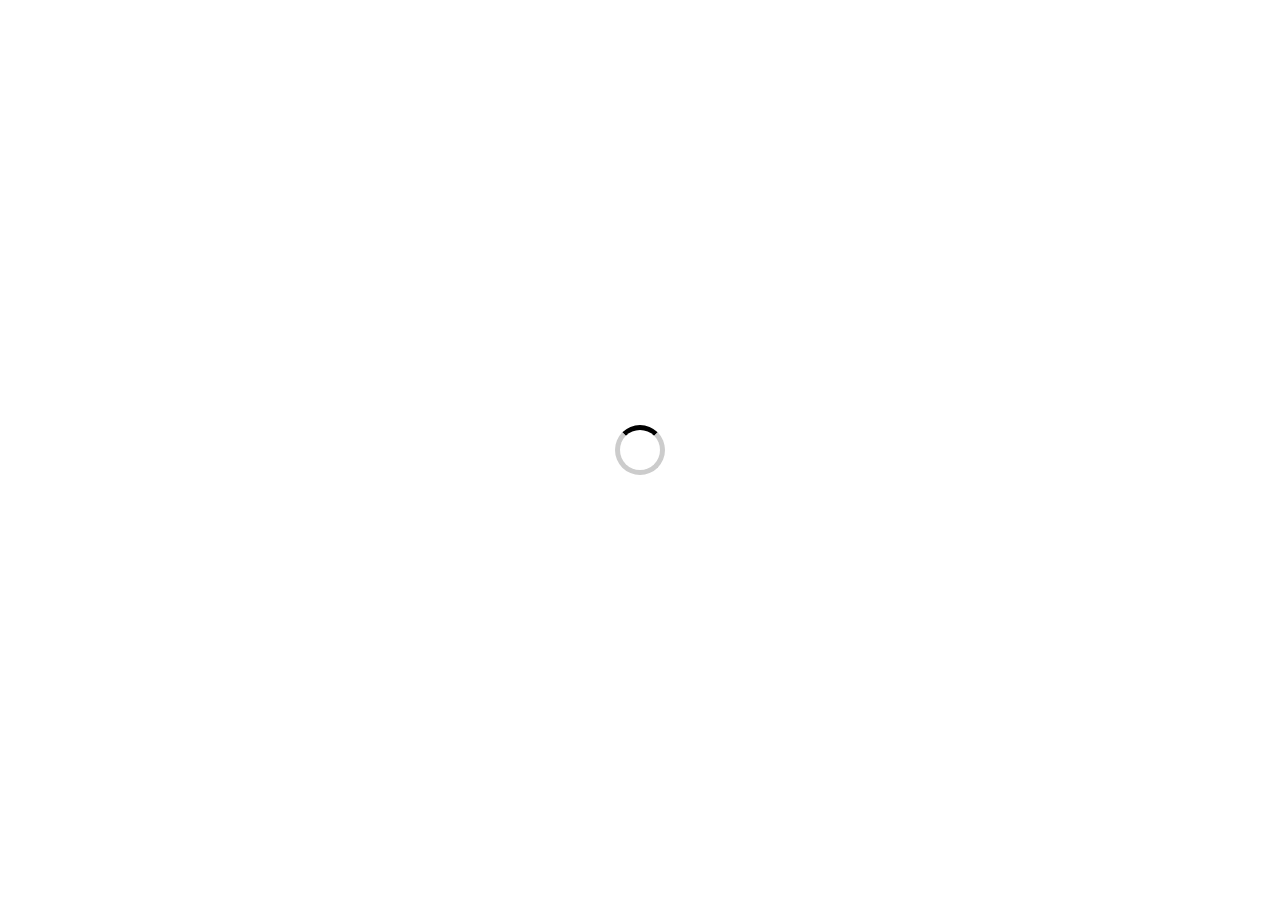
<file: events.html>
<!DOCTYPE html>
<html lang="en">
  <head>
    <!-- Google tag (gtag.js) -->
    <script
      async
      src="https://www.googletagmanager.com/gtag/js?id=G-E0Z53KBL2C"
    ></script>
    <script>
      window.dataLayer = window.dataLayer || [];
      function gtag() {
        dataLayer.push(arguments);
      }
      gtag("js", new Date());
      gtag("config", "G-E0Z53KBL2C");
    </script>
    <meta charset="UTF-8" />
    <meta name="viewport" content="width=device-width, initial-scale=1.0" />
    <meta property="og:title" content="Gallery Mold - Art Gallery" />
    <meta
      property="og:description"
      content="Explore our collection of contemporary artworks and exhibitions."
    />
    <meta
      property="og:image"
      content="https://gallerymold.com/images/social-preview.png"
    />
    <meta property="og:url" content="https://gallerymold.com/gallery.html" />
    <meta property="og:type" content="website" />

    <title>Gallery - Gallery Mold</title>
    <link
      rel="stylesheet"
      href="fonts/Erode_Complete/Fonts/WEB/css/erode.css"
    />
    <link rel="preconnect" href="https://fonts.googleapis.com" />
    <link rel="preconnect" href="https://fonts.gstatic.com" crossorigin />
    <link
      href="https://fonts.googleapis.com/css2?family=Barlow+Condensed:ital,wght@0,100;0,200;0,300;0,400;0,500;0,600;0,700;0,800;0,900;1,100;1,200;1,300;1,400;1,500;1,600;1,700;1,800;1,900&family=Barlow+Semi+Condensed:ital,wght@0,100;0,200;0,300;0,400;0,500;0,600;0,700;0,800;0,900;1,100;1,200;1,300;1,400;1,500;1,600;1,700;1,800;1,900&family=Barlow:ital,wght@0,100;0,200;0,300;0,400;0,500;0,600;0,700;0,800;0,900;1,100;1,200;1,300;1,400;1,500;1,600;1,700;1,800;1,900&display=swap"
      rel="stylesheet"
    />
    <!-- Bootstrap 5 CSS -->
    <link
      href="https://cdn.jsdelivr.net/npm/bootstrap@5.3.3/dist/css/bootstrap.min.css"
      rel="stylesheet"
    />
    <link rel="icon" sizes="16x16" href="images/favicon.png" />
    <link rel="stylesheet" href="style.css" />

    <!-- Bootstrap JS -->
    <script src="https://cdn.jsdelivr.net/npm/bootstrap@5.3.3/dist/js/bootstrap.bundle.min.js"></script>

    <style>
      /* Force Erode for headings site-wide on this page */
      h1,
      h2,
      h3 {
        font-family: "Erode-Variable", "Erode", serif !important;
        font-weight: 600;
      }
      * {
        margin: 0;
        padding: 0;
        box-sizing: border-box;
      }

      body {
        display: flex;
        background: #fff;
        font-family: "Barlow", sans-serif;
      }

      html {
        scroll-behavior: smooth;
        scroll-padding-top: 80px;
      }

      ul {
        padding-left: 0 !important;
      }

      li {
        list-style: none;
      }

      /* Top Navbar */
      .top-navbar {
        position: fixed;
        top: 0;
        left: 0;
        right: 0;
        height: 80px;
        background: #eee;
        display: flex;
        justify-content: space-between;
        align-items: center;
        padding-block: 15px;
        padding-inline: 1.464vw;
        z-index: 1000;
      }

      .top-left {
        display: flex;
        align-items: center;
        gap: 70px;
        max-width: 100px;
      }

      .top-left img {
        width: 28px;
      }

      .top-center .logo img {
        width: 50%;
      }

      .top-center .logo {
        display: flex;
        justify-content: center;
        align-items: center;
      }

      .top-right {
        text-align: right;
        font-size: 14px;
        font-family: "Barlow", sans-serif;
        font-weight: 300;
        /* max-width: 100px;
        min-width: 100px; */
      }

      .top-right p {
        margin-bottom: 0 !important;
      }

      .top-right a {
        color: #000;
        text-decoration: underline;
        line-height: 1.2;
      }

      /* Left Sidebar */
      .left-sidebar {
        position: fixed;
        top: 60px;
        left: 0;
        width: 60px;
        height: calc(100vh - 60px);
        width: 5.49vw;
        height: 90%;
        background: #f3f3f3;
        border-right: 1px solid #ddd;
      }

      .left-sidebar ul {
        height: 100%;
        display: flex;
        flex-direction: column;
      }

      .left-sidebar ul li {
        flex: 1;
        min-height: 80px;
        /* Minimum height for each item */
      }

      .left-sidebar a {
        writing-mode: vertical-rl;
        display: inline-block;
        height: 100%;
        width: 100% !important;
        text-align: center;
        transform: rotate(180deg);
        margin: 20px 0;
        text-decoration: none;
        color: #000;
        font-size: 1.317vw;
        font-weight: 500;
        font-family: "Barlow Semi Condensed", sans-serif;
        padding: 0 1.5vw;
      }

      .link-1:hover {
        background: #ebb762;
      }

      .link-2:hover {
        background-color: #e98267;
      }

      .link-3:hover {
        background: #59856f;
      }

      .link-4:hover {
        background: #407a93;
      }

      /* Mobile navbar */
      .mobile-navbar {
        display: none !important;
        position: fixed;
        top: 0;
        width: 100%;
        height: 80px;
        background-color: white;
        z-index: 1000;
        padding: 0 16px;
        justify-content: space-between;
        align-items: center;
        box-shadow: 0 1px 5px rgba(0, 0, 0, 0.1);
      }

      .mobile-navbar .logo {
        height: 40px;
      }

      .hamburger {
        font-size: 28px;
        cursor: pointer;
      }

      /* Mobile menu drawer */
      .mobile-menu {
        position: fixed;
        top: 0;
        right: -100%;
        width: 100%;
        height: 100vh;
        background-color: white;
        padding: 80px 24px 20px;
        box-shadow: -2px 0 10px rgba(0, 0, 0, 0.2);
        transition: right 0.3s ease;
        z-index: 999;
        font-family: "Barlow Condensed", sans-serif;
      }

      .menu-items {
        list-style: none;
        margin-bottom: 40px;
        margin-top: 20px;
      }

      .menu-items li {
        display: flex;
        align-items: center;
      }

      .menu-items li a {
        font-size: 24px;
        margin: 10px 0;
        text-decoration: none;
        color: #212529;
      }

      .bar {
        display: inline-block;
        width: 4px;
        height: 24px;
        margin-right: 10px;
        border-radius: 2px;
      }

      .yellow {
        background-color: #f4b400;
      }

      .orange {
        background-color: #f26d4d;
      }

      .blue {
        background-color: #0077a5;
      }

      .green {
        background-color: #3d9970;
      }

      .nav-footer-links {
        display: flex;
        justify-content: space-between;
        font-size: 16px;
        color: #111;
        font-weight: 300;
      }

      .nav-footer-links div p {
        margin: 6px 0;
      }

      .nav-footer-links a {
        color: inherit;
        text-decoration: none;
      }

      /* Main Content */
      .main-content {
        margin-left: 6.49vw;
        margin-top: 80px;
        width: calc(100% - 6.49vw);
        padding: 0 2rem;
      }

      /* Gallery Header */
      .gallery-header {
        text-align: center;
        padding: 60px 0 40px;
      }

      .gallery-header h1 {
        font-size: 3rem;
        font-family: "Barlow Semi Condensed", sans-serif;
        font-weight: 500;
        margin-bottom: 1rem;
        letter-spacing: -0.115vw;
      }

      .gallery-header p {
        font-size: 1.2rem;
        color: #666;
        font-weight: 300;
      }

      /* Filter Tabs */
      .filter-tabs {
        display: flex;
        justify-content: center;
        gap: 2rem;
        margin-bottom: 3rem;
        flex-wrap: wrap;
      }

      .filter-btn {
        padding: 12px 24px;
        background: transparent;
        border: 2px solid #ddd;
        font-family: "Barlow", sans-serif;
        font-weight: 400;
        font-size: 1rem;
        cursor: pointer;
        transition: all 0.3s ease;
        border-radius: 25px;
      }

      .filter-btn:hover,
      .filter-btn.active {
        background: #333;
        color: white;
        border-color: #333;
      }

      /* Gallery Grid */
      .gallery-grid {
        display: grid;
        grid-template-columns: repeat(auto-fill, minmax(300px, 1fr));
        gap: 2rem;
        margin-bottom: 4rem;
      }

      .gallery-item {
        position: relative;
        overflow: hidden;
        border-radius: 10px;
        box-shadow: 0 10px 30px rgba(0, 0, 0, 0.1);
        transition: all 0.3s ease;
        cursor: pointer;
      }

      .gallery-item:hover {
        transform: translateY(-5px);
        box-shadow: 0 20px 40px rgba(0, 0, 0, 0.2);
      }

      .gallery-item img {
        width: 100%;
        height: 300px;
        object-fit: cover;
        transition: transform 0.3s ease;
      }

      .gallery-item:hover img {
        transform: scale(1.05);
      }

      .gallery-overlay {
        position: absolute;
        bottom: 0;
        left: 0;
        right: 0;
        background: linear-gradient(transparent, rgba(0, 0, 0, 0.8));
        color: white;
        padding: 2rem 1.5rem 1.5rem;
        transform: translateY(100%);
        transition: transform 0.3s ease;
      }

      .gallery-item:hover .gallery-overlay {
        transform: translateY(0);
      }

      .gallery-overlay h3 {
        font-family: "Barlow Semi Condensed", sans-serif;
        font-size: 1.3rem;
        margin-bottom: 0.5rem;
        font-weight: 500;
      }

      .gallery-overlay p {
        font-size: 0.9rem;
        opacity: 0.9;
        margin-bottom: 0;
      }

      /* Modal */
      .gallery-modal {
        display: none;
        position: fixed;
        z-index: 10000;
        left: 0;
        top: 0;
        width: 100%;
        height: 100%;
        background-color: rgba(0, 0, 0, 0.95);
        justify-content: center;
        align-items: center;
      }

      .modal-content {
        width: 90%;
        height: 90%;
        background: transparent;
        border-radius: 0;
        box-shadow: none;
      }

      .carousel-inner img {
        width: 100%;
        height: 90vh;
        object-fit: contain;
      }

      .custom-control {
        width: 50px;
        height: 50px;
        background: #000;
        /* black background */
        border-radius: 50%;
        display: flex;
        align-items: center;
        justify-content: center;
        top: 50%;
        transform: translateY(-50%);
        transition: background 0.3s ease;
        opacity: 0.8;
      }

      .custom-control:hover {
        background: #111;
        /* slightly lighter black */
        opacity: 1;
      }

      .custom-arrow {
        color: #fff;
        /* white arrow */
        font-size: 24px;
        font-weight: bold;
        line-height: 1;
      }

      .modal-image {
        width: 100%;
        height: auto;
        max-height: 70vh;
        object-fit: contain;
      }

      .modal-info {
        padding: 2rem;
        text-align: center;
      }

      .modal-info h3 {
        font-family: "Barlow Semi Condensed", sans-serif;
        font-size: 1.5rem;
        margin-bottom: 0.5rem;
      }

      .close {
        position: absolute;
        top: 15px;
        right: 25px;
        color: white;
        font-size: 35px;
        font-weight: bold;
        cursor: pointer;
        z-index: 10001;
      }

      .close:hover {
        opacity: 0.7;
      }

      /* Responsive */
      @media (max-width: 870px) {
        .left-sidebar {
          display: none;
        }

        .main-content {
          width: 100%;
          margin-left: 0;
          padding: 0 1rem;
        }

        .top-navbar {
          display: none;
        }

        .mobile-navbar {
          display: flex !important;
        }

        .gallery-header {
          padding: 40px 0 30px;
        }

        .gallery-header h1 {
          font-size: 2.5rem;
        }

        .filter-tabs {
          gap: 1rem;
        }

        .filter-btn {
          padding: 10px 20px;
          font-size: 0.9rem;
        }

        .gallery-grid {
          grid-template-columns: repeat(auto-fill, minmax(250px, 1fr));
          gap: 1.5rem;
        }

        .gallery-item img {
          height: 250px;
        }
      }

      @media (max-width: 480px) {
        .gallery-grid {
          grid-template-columns: 1fr;
          gap: 1rem;
        }

        .gallery-header h1 {
          font-size: 2rem;
        }

        .filter-tabs {
          flex-direction: column;
          align-items: center;
          gap: 0.5rem;
        }
      }
    </style>
  </head>

  <body>
    <div id="loader" class="loader-container">
      <div class="spinner"></div>
    </div>

    <!-- Top Navbar -->
    <header class="top-navbar" style="padding-left: 78px">
      <div class="top-left">
        <!-- <a href="#"></a> -->
        <!-- <a href="#"><img src="images/email.png" /></a> -->

        <button
          class="booknow-btn"
          onclick="window.location.href='contact.html'"
        >
          Book Now
        </button>
      </div>
      <div class="top-center">
        <a href="index.html" class="logo"
          ><img src="images/gallerymold-logo-mob.png"
        /></a>
      </div>
      <div class="top-right">
        <a
          href="https://www.instagram.com/the_gallerymold?igsh=MXFmZ2VueTg3dHdlOA=="
          target="_blank"
          aria-label="Instagram"
          ><i class="fa-brands fa-instagram"></i
        ></a>
        <a
          href="https://www.facebook.com/share/1FdxHAS2pW/"
          target="_blank"
          aria-label="Facebook"
          ><i class="fa-brands fa-facebook-f"></i
        ></a>
        <a
          href="https://x.com/GalleryMold?t=FcOK1IZVj1Qe15M-XoKxvQ&s=08"
          target="_blank"
          aria-label="Twitter"
          ><i class="fa-brands fa-x-twitter"></i
        ></a>
        <a
          href="https://wa.me/919925111805"
          target="_blank"
          aria-label="WhatsApp"
          ><i class="fa-brands fa-whatsapp"></i
        ></a>
      </div>
    </header>

    <!-- Mobile Navbar -->
    <header class="mobile-navbar">
      <a href="index.html">
        <img src="images/gallerymold-logo-mob.png" alt="Logo" class="logo"
      /></a>

      <button class="booknow-btn" onclick="window.location.href='contact.html'">
        Book Now
      </button>
      <div class="hamburger" id="toggleBtn">&#9776;</div>
    </header>

    <!-- Sliding Mobile Menu -->
    <div class="mobile-menu" id="mobileMenu">
      <ul class="menu-items">
        <li>
          <span class="bar yellow"></span
          ><a href="index.html#artist">artists</a>
        </li>
        <li>
          <span class="bar orange"></span><a href="index.html#art">art work</a>
        </li>
        <li>
          <span class="bar blue"></span><a href="index.html#event">events</a>
        </li>
        <li>
          <span class="bar green"></span
          ><a href="index.html#promo">promotions</a>
        </li>
        <!-- <li><span class="bar blue"></span><a href="gallery.html">gallery</a></li> -->
      </ul>

      <div class="nav-footer-links">
        <div>
          <p><a href="index.html#about">About Us</a></p>
          <p><a href="contact.html">Contact Us</a></p>
        </div>
        <div>
          <p>Also Checkout</p>
          <p><a href="https://atelierbaroda.com/">atelierbaroda.com</a></p>
        </div>
      </div>
    </div>

    <!-- Left Sidebar -->
    <aside class="left-sidebar">
      <ul>
        <li><a href="index.html#artist" class="link-1">artists</a></li>
        <li><a href="index.html#art" class="link-2">art works</a></li>
        <li><a href="index.html#event" class="link-3">events</a></li>
        <li><a href="index.html#promo" class="link-5">promotions</a></li>
        <!-- <li><a href="gallery.html" class="link-4">gallery</a></li> -->
      </ul>
    </aside>

    <!-- Main Content -->
    <main class="main-content">
      <!-- Gallery Header -->
      <section class="gallery-header">
        <h1>Upcoming Events</h1>
        <p>Discover upcoming events / exhibitions!</p>
      </section>

      <!-- Filter Tabs -->
      <!-- <div class="filter-tabs">
            <button class="filter-btn active" data-filter="all">All Artworks</button>
            <button class="filter-btn" data-filter="paintings">Paintings</button>
            <button class="filter-btn" data-filter="sculptures">Sculptures</button>
            <button class="filter-btn" data-filter="photography">Photography</button>
            <button class="filter-btn" data-filter="mixed-media">Mixed Media</button>
        </div> -->

      <!-- Gallery Grid -->
      <div class="gallery-grid" id="galleryGrid">
        <!-- Gallery items will be populated by JavaScript -->
      </div>
    </main>

    <!-- Modal -->
    <!-- Modal with Slider -->
    <div id="galleryModal" class="gallery-modal">
      <span class="close" id="modalClose">&times;</span>
      <div class="modal-content">
        <div
          id="carouselGallery"
          class="carousel slide"
          data-bs-ride="carousel"
        >
          <div class="carousel-inner" id="carouselInner"></div>

          <!-- Controls -->

          <button
            class="carousel-control-prev custom-control"
            type="button"
            data-bs-target="#carouselGallery"
            data-bs-slide="prev"
          >
            <span class="custom-arrow">&larr;</span>
          </button>
          <button
            class="carousel-control-next custom-control"
            type="button"
            data-bs-target="#carouselGallery"
            data-bs-slide="next"
          >
            <span class="custom-arrow">&rarr;</span>
          </button>
        </div>
      </div>
    </div>

    <script>
      // Gallery data - replace with your actual images and data
      const galleryData = [
        {
          id: 1,
          title: "Event 1",
          artist: "Event 1",
          category: "paintings",
          image: "images/events/banner-1-1-min.png",
          description:
            "A vibrant exploration of color and form that captures the essence of human emotion.",
        },
        {
          id: 2,
          title: "Event 1",
          artist: "Event 2",
          category: "photography",
          image: "images/events/image.png",
          description:
            "Contemporary urban landscape capturing the intersection of light and architecture.",
        },
        // {
        //   id: 3,
        //   title: "Event 1",
        //   artist: "Event 3",
        //   category: "sculptures",
        //   image: "images/banner-1-1-min.png",
        //   description:
        //     "A sculptural piece that explores transformation and the fluidity of form.",
        // },
        // {
        //   id: 4,
        //   title: "Event 1",
        //   artist: "Event 4",
        //   category: "mixed-media",
        //   image: "images/banner-1-1-min.png",
        //   description:
        //     "Mixed media artwork blending traditional techniques with digital innovation.",
        // },
        // {
        //   id: 5,
        //   title: "Event 1",
        //   artist: "Event 5",
        //   category: "paintings",
        //   image: "images/banner-1-1-min.png",
        //   description:
        //     "A peaceful composition that invites contemplation and inner reflection.",
        // },
        // {
        //   id: 6,
        //   title: "Event 1",
        //   artist: "Event 6",
        //   category: "sculptures",
        //   image: "images/banner-1-1-min.png",
        //   description:
        //     "Modern sculptural interpretation of classical forms and contemporary themes.",
        // },
        // {
        //     id: 7,
        //     title: "Landscape Study",
        //     artist: "Akash Bhoya",
        //     category: "paintings",
        //     image: "images/akash-bhoya-min.jpg",
        //     description: "A contemporary take on landscape painting with bold colors and dynamic composition."
        // },
        // {
        //     id: 8,
        //     title: "Identity Fragments",
        //     artist: "Archana Singh",
        //     category: "mixed-media",
        //     image: "images/archana-singh-min.jpg",
        //     description: "Mixed media exploration of identity and cultural heritage in modern context."
        // },
        // {
        //     id: 9,
        //     title: "Motion Studies",
        //     artist: "Deepika Sakhat",
        //     category: "photography",
        //     image: "images/deepika-sakhat-min.jpg",
        //     description: "Photographic series capturing movement and time in urban environments."
        // },
        // {
        //     id: 10,
        //     title: "Textural Narratives",
        //     artist: "Pratima Tandel",
        //     category: "mixed-media",
        //     image: "images/pratima-tandel-min.jpg",
        //     description: "Rich textural work that tells stories through layers and materiality."
        // },
        // {
        //     id: 11,
        //     title: "Geometric Harmony",
        //     artist: "Gallery Collection",
        //     category: "paintings",
        //     image: "images/art-work-1-min.png",
        //     description: "Abstract geometric composition exploring balance and visual rhythm."
        // },
        // {
        //     id: 12,
        //     title: "Contemporary Vision",
        //     artist: "Gallery Collection",
        //     category: "paintings",
        //     image: "images/art-work-2-min.png",
        //     description: "Large-scale contemporary painting that challenges traditional perspectives."
        // }
      ];

      // DOM elements
      const galleryGrid = document.getElementById("galleryGrid");
      const filterBtns = document.querySelectorAll(".filter-btn");
      const modal = document.getElementById("galleryModal");
      const modalImage = document.getElementById("modalImage");
      const modalTitle = document.getElementById("modalTitle");
      const modalDescription = document.getElementById("modalDescription");
      const modalClose = document.getElementById("modalClose");
      const loader = document.getElementById("loader");

      // Initialize gallery
      function initGallery() {
        renderGallery("all");
        setupFilters();
        setupModal();
        hideLoader();
      }

      // Render gallery items
      function renderGallery(filter) {
        const filteredData =
          filter === "all"
            ? galleryData
            : galleryData.filter((item) => item.category === filter);

        galleryGrid.innerHTML = filteredData
          .map(
            (item) => `
        <div class="gallery-item" data-id="${item.id}">
          <img src="${item.image}" alt="${item.title}">
   
        </div>
      `
          )
          .join("");

        // Add click listeners to gallery items
        document.querySelectorAll(".gallery-item").forEach((item) => {
          item.addEventListener("click", () => {
            const id = parseInt(item.dataset.id);
            const data = galleryData.find((artwork) => artwork.id === id);
            openModal(data);
          });
        });
      }

      // Setup filter functionality
      function setupFilters() {
        filterBtns.forEach((btn) => {
          btn.addEventListener("click", () => {
            // Update active button
            filterBtns.forEach((b) => b.classList.remove("active"));
            btn.classList.add("active");

            // Filter gallery
            const filter = btn.dataset.filter;
            renderGallery(filter);
          });
        });
      }

      // Setup modal functionality
      function setupModal() {
        modalClose.addEventListener("click", closeModal);
        modal.addEventListener("click", (e) => {
          if (e.target === modal) closeModal();
        });
      }

      // Open modal with artwork data
      function openModal(selectedArtwork) {
        const carouselInner = document.getElementById("carouselInner");
        carouselInner.innerHTML = galleryData
          .map(
            (artwork, index) => `
    <div class="carousel-item ${
      artwork.id === selectedArtwork.id ? "active" : ""
    }">
      <img src="${artwork.image}" class="d-block w-100" alt="${artwork.title}">
      <div class="carousel-caption d-none d-md-block">
        <h5>${artwork.title}</h5>
        <p>${artwork.description} - by ${artwork.artist}</p>
      </div>
    </div>
  `
          )
          .join("");

        // Show modal
        modal.style.display = "flex";
        document.body.style.overflow = "hidden";
      }

      // Close modal
      function closeModal() {
        modal.style.display = "none";
        document.body.style.overflow = "auto";
      }

      // Hide loader
      function hideLoader() {
        setTimeout(() => {
          if (loader) {
            loader.style.display = "none";
          }
        }, 1000);
      }

      // Mobile menu functionality
      const toggleBtn = document.getElementById("toggleBtn");
      const mobileMenu = document.getElementById("mobileMenu");
      const mobileNavbar = document.querySelector(".mobile-navbar");
      const menuLinks = mobileMenu.querySelectorAll("a");

      let isOpen = false;

      if (toggleBtn) {
        toggleBtn.addEventListener("click", () => {
          isOpen = !isOpen;
          if (isOpen) {
            mobileMenu.style.right = "0";
            mobileNavbar.style.display = "none";
          } else {
            mobileMenu.style.right = "-100%";
            mobileNavbar.style.display = "flex";
          }
        });
      }

      // Close mobile menu when any link is clicked
      menuLinks.forEach((link) => {
        link.addEventListener("click", () => {
          isOpen = false;
          mobileMenu.style.right = "-100%";
          mobileNavbar.style.display = "flex";
        });
      });

      // Initialize when DOM is loaded
      document.addEventListener("DOMContentLoaded", initGallery);
    </script>
  </body>
</html>
</file>
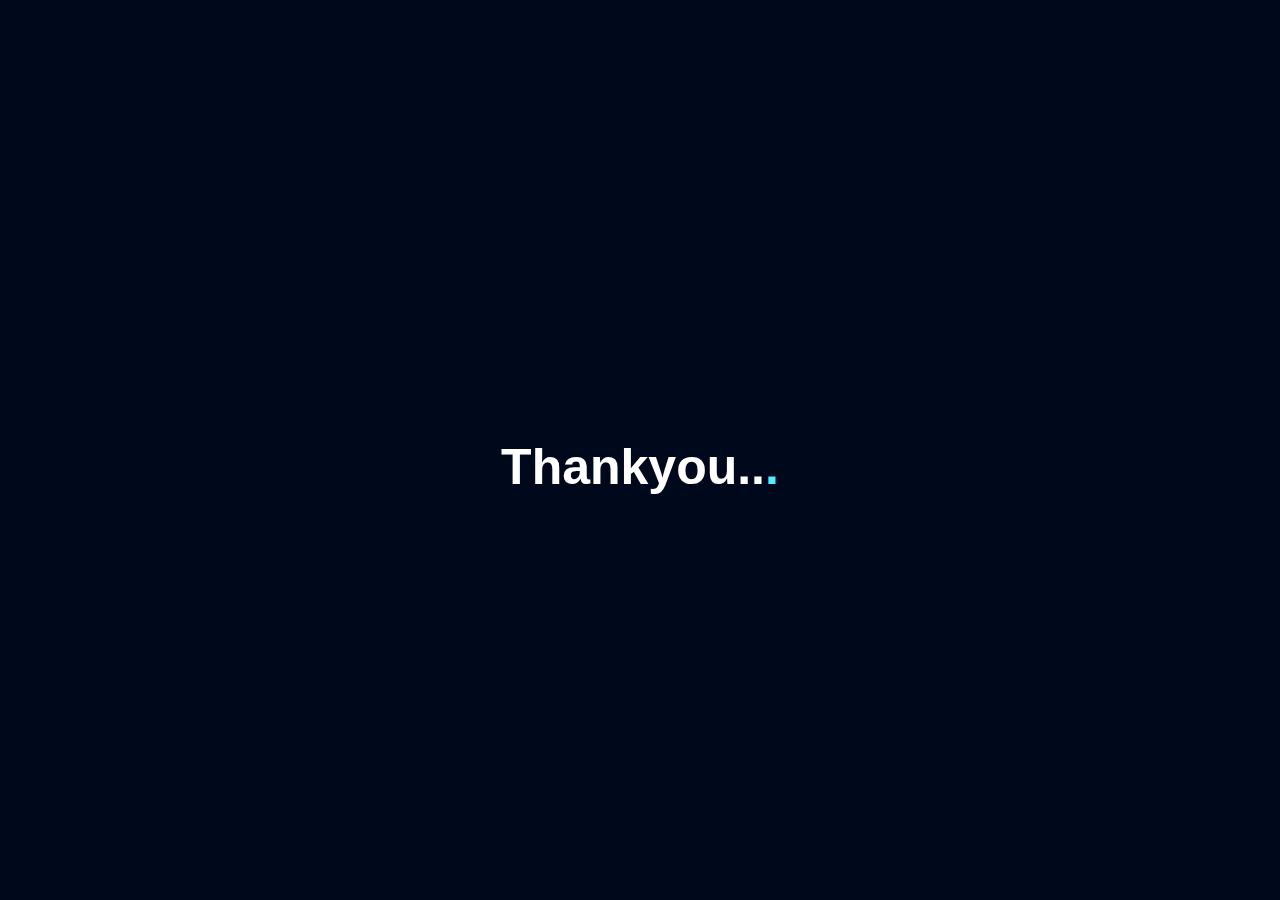
<file: thankyou.html>
<!DOCTYPE html>
<html lang="en">

<head>
    <meta charset="UTF-8" />
    <meta name="viewport" content="width=device-width, initial-scale=1.0" />
    <title>form submitted</title>
</head>

<body>
    <style>
        body {
            background: #00091b;
            color: #fff;
        }

        @keyframes fadeIn {
            from {
                top: 20%;
                opacity: 0;
            }

            to {
                top: 100;
                opacity: 1;
            }
        }

        @-webkit-keyframes fadeIn {
            from {
                top: 20%;
                opacity: 0;
            }

            to {
                top: 100;
                opacity: 1;
            }
        }

        .wrapper {
            position: absolute;
            left: 50%;
            top: 50%;
            transform: translate(-50%, -50%);
            -webkit-transform: translate(-50%, -50%);
            animation: fadeIn 1000ms ease;
            -webkit-animation: fadeIn 1000ms ease;
        }

        h1 {
            font-size: 50px;
            font-family: "Poppins", sans-serif;
            margin-bottom: 0;
            line-height: 1;
            font-weight: 700;
        }

        .dot {
            color: #4febfe;
        }

        p {
            text-align: center;
            margin: 18px;
            font-family: "Muli", sans-serif;
            font-weight: normal;
        }

        .icons {
            text-align: center;
        }

        .icons i {
            color: #00091b;
            background: #fff;
            height: 15px;
            width: 15px;
            padding: 13px;
            margin: 0 10px;
            border-radius: 50px;
            border: 2px solid #fff;
            transition: all 200ms ease;
            text-decoration: none;
            position: relative;
        }

        .icons i:hover,
        .icons i:active {
            color: #fff;
            background: none;
            cursor: pointer !important;
            transform: scale(1.2);
            -webkit-transform: scale(1.2);
            text-decoration: none;
        }
    </style>
    <div class="wrapper">
        <h1>Thankyou..<span class="dot">.</span></h1>
        <!-- <p>Put some text here.</p>
      <div class="icons">
        <a href=""><i class="fa fa-twitter"></i></a>
        <a href=""><i class="fa fa-youtube-play"></i></a>
        <a href=""><i class="fa fa-paper-plane"></i></a>
      </div> -->
    </div>
</body>

</html>
</file>
<file: style.css>
/* Import Erode font */
@font-face {
  font-family: "Erode";
  src: url("fonts/Erode_Complete/Fonts/WEB/fonts/Erode-Medium.woff2")
      format("woff2"),
    url("fonts/Erode_Complete/Fonts/WEB/fonts/Erode-Medium.woff") format("woff"),
    url("fonts/Erode_Complete/Fonts/WEB/fonts/Erode-Medium.ttf")
      format("truetype");
  font-weight: 500;
  /* adjust based on file (Regular=400, Medium=500, etc.) */
  font-style: normal;
}

/* Import Synonym font */
@font-face {
  font-family: "Synonym";
  src: url("fonts/Synonym_Complete/Fonts/WEB/fonts/Synonym-Regular.woff2")
      format("woff2"),
    url("fonts/Synonym_Complete/Fonts/WEB/fonts/Synonym-Regular.woff")
      format("woff"),
    url("fonts/Synonym_Complete/Fonts/WEB/fonts/Synonym-Regular.ttf")
      format("truetype");
  font-weight: 400;
  /* adjust weight */
  font-style: normal;
}
.loader-container {
  position: fixed;
  top: 0;
  left: 0;
  width: 100vw;
  height: 100vh;
  display: flex;
  justify-content: center;
  align-items: center;
  background-color: #ffffff;
  z-index: 99999999999;
  visibility: visible;
}

/* Spinner Animation */
.spinner {
  width: 50px;
  height: 50px;
  border: 5px solid #ccc;
  border-top: 5px solid #000;
  border-radius: 50%;
  animation: spin 1s linear infinite;
}

@keyframes spin {
  0% {
    transform: rotate(0deg);
  }

  100% {
    transform: rotate(360deg);
  }
}
/* ============================================
   GLOBAL RESET & BASE STYLES
   ============================================ */
* {
  margin: 0;
  padding: 0;
  box-sizing: border-box;
}

body {
  display: flex;
  background: #fff;
  font-family: "Erode", serif;
}

/* Ensure headings use Erode across the site */
h1,
h2,
h3 {
  font-family: "Erode-Variable", "Erode", serif !important;
  font-weight: 600;
}

p {
  font-family: "Synonym", sans-serif;
  font-weight: 400;
}

html {
  scroll-behavior: smooth;
  scroll-padding-top: 80px;
}

ul {
  padding-left: 0 !important;
}

li {
  list-style: none;
}

/* ============================================
   TOP NAVBAR STYLES
   ============================================ */
.top-navbar {
  position: fixed;
  top: 0;
  left: 0;
  right: 0;
  height: 80px;
  background: #eee;
  display: flex;
  justify-content: space-between;
  align-items: center;
  padding-block: 15px;
  padding-inline: 1.464vw;
  z-index: 1000;
}

.top-left {
  display: flex;
  align-items: center;
  gap: 70px;
  /* max-width: 100px; */
}

.top-left img {
  width: 28px;
}

.top-center .logo {
  display: flex;
  justify-content: center;
  align-items: center;
}

.top-center .logo img {
  width: 50%;
}

.top-center .logo strong {
  font-weight: 800;
}

.top-right {
  display: flex;
  gap: 15px;
  align-items: center;
}

.top-right a {
  color: #333;
  font-size: 20px;
  transition: color 0.3s ease, transform 0.3s ease;
  text-decoration: none;
}

.top-right a:hover {
  transform: scale(1.1);
}

.top-right a:hover .fa-instagram {
  color: #e4405f;
}

.top-right a:hover .fa-facebook-f {
  color: #1877f2;
}

.top-right a:hover .fa-whatsapp {
  color: #25d366;
}

/* ============================================
   GALLERY SPACE SECTION
   ============================================ */
.gallery-space {
  padding: 80px 0;
  background: #ffffff;
  width: 100%;
  overflow: hidden;
}

.gallery-space .row {
  display: flex;
  flex-wrap: nowrap;
  align-items: flex-start;
  gap: 50px;
  margin-left: 78px;
  margin-right: 78px;
  padding: 0;
  max-width: calc(100% - 156px);
  box-sizing: border-box;
}

.gallery-content {
  flex: 1 1 50%;
  min-width: 0;
  padding: 0 30px;
  box-sizing: border-box;
  overflow: hidden;
}

.aboutspace-img {
  flex: 1 1 50%;
  min-width: 0;
  padding: 0 15px;
  box-sizing: border-box;
}

.aboutspace-img img {
  width: 100%;
  height: auto;
  border-radius: 15px;
  box-shadow: 0 10px 40px rgba(0, 0, 0, 0.15);
  display: block;
  object-fit: cover;
  max-width: 100%;
  margin-top: 22px;
}

.gallery-content h2 {
  font-size: 36px;
  line-height: 1.2;
  letter-spacing: -0.02em;
  font-family: "Barlow Semi Condensed", sans-serif;
  font-weight: 500;
  margin-top: 20px;
  margin-bottom: 15px;
  word-wrap: break-word;
  overflow-wrap: break-word;
}

.gallery-content h3 {
  font-size: 28px;
  font-weight: 400;
  color: #666;
  margin-top: 10px;
  word-wrap: break-word;
  overflow-wrap: break-word;
  line-height: 1.4;
}

.features-list {
  list-style: none;
  padding: 0;
  margin: 0;
  display: grid;
  grid-template-columns: repeat(2, 1fr);
  gap: 20px;
  align-items: start;
  margin-top: 30px;
  width: 100%;
}

.feature-item {
  display: flex;
  align-items: flex-start;
  gap: 0;
  padding: 0;
  background: transparent;
  min-width: 0;
  overflow: hidden;
}

.feature-text {
  flex: 1;
  min-width: 0;
  overflow: hidden;
}

.feature-text strong {
  display: block;
  font-size: 1.05rem;
  color: #333;
  margin-bottom: 8px;
  font-weight: 600;
  word-wrap: break-word;
  overflow-wrap: break-word;
}

.feature-text p {
  font-size: 20px;
  color: #000;
  font-family: "Barlow", sans-serif;
  font-weight: 300;
}

/* Large Desktop - 1600px and above */
@media (min-width: 1600px) {
  .gallery-content h2 {
    font-size: 40px;
  }

  .gallery-content h3 {
    font-size: 33px;
  }

  .feature-text strong {
    font-size: 1.1rem;
  }

  .feature-text p {
    font-size: 20px;
  }
}

/* Desktop 1440px - 1599px */
@media (min-width: 1440px) and (max-width: 1599px) {
  .gallery-space .row {
    margin-left: 70px;
    margin-right: 70px;
    max-width: calc(100% - 140px);
  }
  .aboutspace-img img {
    width: 100%;
    height: 400px;
    border-radius: 15px;
    box-shadow: 0 10px 40px rgba(0, 0, 0, 0.15);
    display: block;
    object-fit: cover;
    max-width: 100%;
  }

  .gallery-content h2 {
    font-size: 34px;
  }

  .gallery-content h3 {
    font-size: 26px;
  }

  .feature-text strong {
    font-size: 1.05rem;
  }

  .feature-text p {
    font-size: 17px;
  }
}

/* Desktop - 1200px to 1439px */
@media (max-width: 1439px) {
  .gallery-space .row {
    margin-left: 60px;
    margin-right: 60px;
    max-width: calc(100% - 120px);
  }

  .gallery-content h2 {
    font-size: 32px;
  }

  .gallery-content h3 {
    font-size: 24px;
  }

  .feature-text strong {
    font-size: 1rem;
  }

  .feature-text p {
    font-size: 0.9rem;
  }
}

/* Laptop - 1024px to 1199px */
@media (max-width: 1199px) {
  .gallery-space .row {
    margin-left: 40px;
    margin-right: 40px;
    max-width: calc(100% - 80px);
    gap: 30px;
  }
  .aboutspace-img img {
    width: 100%;
    height: 500px;
    border-radius: 15px;
    box-shadow: 0 10px 40px rgba(0, 0, 0, 0.15);
    display: block;
    object-fit: cover;
    max-width: 100%;
  }
  .gallery-content {
    padding: 0 20px;
  }

  .gallery-content h2 {
    font-size: 28px;
  }

  .gallery-content h3 {
    font-size: 22px;
  }

  .feature-text strong {
    font-size: 1rem;
  }

  .feature-text p {
    font-size: 0.9rem;
  }
}

/* Tablet Landscape - 992px to 1023px */
@media (max-width: 1023px) {
  .gallery-space .row {
    margin-left: 30px;
    margin-right: 30px;
    max-width: calc(100% - 60px);
    gap: 25px;
  }

  .gallery-content h2 {
    font-size: 26px;
  }

  .gallery-content h3 {
    font-size: 20px;
  }

  .features-list {
    gap: 15px;
  }

  .feature-text strong {
    font-size: 0.95rem;
  }

  .feature-text p {
    font-size: 0.85rem;
  }
}

/* Tablet Portrait - 768px to 991px */
@media (max-width: 991px) {
  .gallery-space .row {
    gap: 20px;
  }

  .gallery-content h2 {
    font-size: 24px;
  }

  .gallery-content h3 {
    font-size: 18px;
  }
}

/* Mobile - 768px and below */
@media (max-width: 768px) {
  .gallery-space {
    padding: 60px 0;
  }

  .gallery-space .row {
    flex-direction: column;
    margin-left: 20px;
    margin-right: 20px;
    max-width: calc(100% - 40px);
    gap: 30px;
  }

  .gallery-content,
  .aboutspace-img {
    flex: 1 1 100%;
    padding: 0;
  }

  .gallery-content h2 {
    font-size: 28px;
  }

  .gallery-content h3 {
    font-size: 18px;
  }

  .features-list {
    grid-template-columns: 1fr;
    gap: 20px;
  }

  .feature-text strong {
    font-size: 1rem;
  }

  .feature-text p {
    font-size: 0.9rem;
  }
}

/* Small Mobile - 576px and below */
@media (max-width: 576px) {
  .gallery-space {
    padding: 50px 0;
  }

  .gallery-space .row {
    margin-left: 15px;
    margin-right: 15px;
    max-width: calc(100% - 30px);
    gap: 25px;
  }

  .gallery-content h2 {
    font-size: 24px;
    margin-bottom: 12px;
  }

  .gallery-content h3 {
    font-size: 16px;
  }

  .features-list {
    gap: 18px;
    margin-top: 20px;
  }

  .feature-text strong {
    font-size: 0.95rem;
    margin-bottom: 6px;
  }

  .feature-text p {
    font-size: 0.85rem;
    line-height: 1.5;
  }
}

/* Extra Small Mobile - 425px and below */
@media (max-width: 425px) {
  .gallery-space .row {
    margin-left: 12px;
    margin-right: 12px;
    max-width: calc(100% - 24px);
  }

  .gallery-content h2 {
    font-size: 22px;
  }

  .gallery-content h3 {
    font-size: 15px;
  }

  .feature-text strong {
    font-size: 0.9rem;
  }

  .feature-text p {
    font-size: 0.8rem;
  }
}

/* Very Small Mobile - 375px and below */
@media (max-width: 375px) {
  .gallery-space .row {
    margin-left: 10px;
    margin-right: 10px;
    max-width: calc(100% - 20px);
  }

  .gallery-content h2 {
    font-size: 20px;
  }

  .gallery-content h3 {
    font-size: 14px;
  }

  .feature-text strong {
    font-size: 0.85rem;
  }

  .feature-text p {
    font-size: 0.75rem;
  }
}
/* ============================================
   LEFT SIDEBAR NAVIGATION
   ============================================ */
.left-sidebar {
  position: fixed;
  top: 60px;
  left: 0;
  width: 5.49vw;
  height: 90%;
  background: #f3f3f3;
  border-right: 1px solid #ddd;
  z-index: 999;
}

.left-sidebar ul {
  height: 100%;
  display: flex;
  flex-direction: column;
}

.left-sidebar ul li {
  flex: 1;
  min-height: 80px;
}

.left-sidebar a {
  writing-mode: vertical-rl;
  display: inline-block;
  height: 100%;
  width: 100% !important;
  text-align: center;
  transform: rotate(180deg);
  margin: 20px 0;
  text-decoration: none;
  color: #000;
  font-size: 1.317vw;
  font-weight: 500;
  font-family: "Barlow Semi Condensed", sans-serif;
  padding: 0 1.5vw;
}

.link-1:hover {
  background: #ebb762;
}

.link-2:hover {
  background-color: #e98267;
}

.link-3:hover {
  background: #59856f;
}

.link-4:hover {
  background: #407a93;
}

/* ============================================
   MAIN CONTENT AREA
   ============================================ */
.main-content {
  margin-left: 6.49vw;
  margin-top: 80px;
  width: calc(100% - 6.49vw);
}

/* ============================================
   HERO BANNER CAROUSEL
   ============================================ */
.custom-carousel {
  position: relative;
  width: 100%;
  display: flex;
  flex-direction: column;
}

.carousel-slide {
  display: none;
  width: 100%;
  overflow: hidden;
}

.carousel-slide.active {
  display: block;
}

.img-fluid {
  width: 100%;
  height: auto;
  display: block;
  transition: transform 0.5s ease;
}

.carousel-slide:hover .img-fluid {
  transform: scale(1.05);
}

.arrow {
  position: absolute;
  top: 50%;
  transform: translateY(-50%);
  font-size: 2rem;
  background: none;
  border: none;
  color: white;
  cursor: pointer;
  z-index: 10;
  padding: 10px;
}

.arrow.left {
  left: 10px;
}

.arrow.right {
  right: 10px;
}

.carousel-dots {
  display: flex;
  justify-content: center;
  gap: 10px;
  margin-top: 25px;
}

.carousel-dots .dot {
  height: 16px;
  width: 16px;
  background-color: #bbb;
  border-radius: 50%;
  display: inline-block;
  transition: background 0.3s ease;
  cursor: pointer;
}

.carousel-dots .dot.active {
  background-color: #333;
}

/* ============================================
   ARTIST SECTION
   ============================================ */
.artist-section {
  margin-top: 150px;
  padding: 0 0.5vw;
}

.artist-top {
  text-align: center;
  margin-bottom: 40px;
}

.artist-top h2 {
  font-size: 2.489vw;
  line-height: 1;
  letter-spacing: -0.115vw;
  font-family: "Barlow Semi Condensed", sans-serif;
  font-weight: 500;
  margin-bottom: 10px;
}

.artist-top p {
  font-size: 2.049vw;
  font-weight: 300;
  color: #666;
}

.artist-btn {
  display: inline-block;
  margin-top: 20px;
  padding: 10px 25px;
  font-size: 1rem;
  font-family: "Barlow", sans-serif;
  background-color: #693c0d;
  color: #fff;
  border: none;
  border-radius: 8px;
  cursor: pointer;
  transition: 0.3s ease;
}

.artist-btn:hover {
  background-color: #444;
}
/* calendly */
/* Calendly Section */
.calendly-section {
  text-align: center;
  margin-top: 40px;
  padding: 30px;
}

.calendly-section h3 {
  font-family: "Barlow", sans-serif;
  font-size: 24px;
  font-weight: 600;
  color: #222;
  margin-bottom: 20px;
}

.calendly-btn {
  display: inline-flex;
  align-items: center;
  gap: 10px;
  padding: 15px 35px;
  font-size: 16px;
  font-family: "Barlow", sans-serif;
  font-weight: 600;
  background-color: #222;
  color: #fff;
  border: 2px solid transparent;
  border-radius: 8px;
  cursor: pointer;
  transition: all 0.3s ease;
  text-transform: uppercase;
  letter-spacing: 0.5px;
  white-space: nowrap;
}

.calendly-btn:hover {
  background-color: #444;
  transform: translateY(-2px);
  box-shadow: 0 6px 12px rgba(0, 0, 0, 0.2);
}

.calendly-btn i {
  font-size: 18px;
}

/* Responsive */
@media (max-width: 991px) {
  .calendly-section {
    margin-top: 30px;
    padding: 20px;
  }
}

@media (max-width: 650px) {
  .calendly-section h3 {
    font-size: 20px;
  }

  .calendly-btn {
    padding: 12px 25px;
    font-size: 14px;
    width: 100%;
    justify-content: center;
  }

  .calendly-inline-widget {
    height: 600px !important;
  }
}
/* book now */
.booknow-btn {
  display: inline-block;
  /* margin-top: 20px; */
  padding: 7px 12px;
  font-size: 0.9rem;
  /* font-family: "Barlow", sans-serif; */
  font-weight: 600;
  background-color: #eee;
  color: black;
  border: 2px solid black;
  border-radius: 8px;
  cursor: pointer;
  transition: all 0.3s ease;
  text-transform: uppercase;
  letter-spacing: 0.5px;
  box-shadow: 0 4px 6px rgba(0, 0, 0, 0.1);
  white-space: nowrap; /* Add this line */
}

.booknow-btn:hover {
  background-color: #eee;
  transform: translateY(-2px);
  box-shadow: 0 6px 12px rgba(0, 0, 0, 0.2);
}

.booknow-btn:active {
  transform: translateY(0);
  box-shadow: 0 2px 4px rgba(0, 0, 0, 0.2);
}

.booknow-btn:focus {
  outline: none;
  border-color: #666;
  box-shadow: 0 0 0 3px rgba(68, 68, 68, 0.3);
}
/* Responsive design */
@media (max-width: 768px) {
  .booknow-btn {
    padding: 10px 25px;
    font-size: 0.9rem;
    width: 100%;
    max-width: 200px;
  }
  .diwizon {
    font-size: 0.9rem;
  }
}

@media (max-width: 480px) {
  .booknow-btn {
    width: 30%;
    padding: 6px 7px;
    font-size: 0.8rem;
  }
}
/* Artist Swiper */
.artistSwiper {
  padding: 20px 0 40px;
}

.artistSwiper .swiper-pagination {
  position: relative;
  margin-top: 20px;
  text-align: center;
}

.artistSwiper .swiper-pagination-bullet {
  background: #111;
  opacity: 0.3;
}

.artistSwiper .swiper-pagination-bullet-active {
  opacity: 1;
}

/* ============================================
   YOU TUBE SECTION
   ============================================ */
.ytcarusal-section {
  margin-top: 100px;
  padding: 0 0.5vw;
}

.ytcarusal-section-top {
  text-align: center;
  margin-bottom: 40px;
}

.ytcarusal-section-top h2 {
  font-size: 2.489vw;
  line-height: 1;
  letter-spacing: -0.115vw;
  font-family: "Barlow Semi Condensed", sans-serif;
  font-weight: 500;
  margin-bottom: 10px;
}

.ytcarusal-section-top p {
  font-size: 2.049vw;
  font-weight: 300;
  color: #666;
}

.ytSwiper {
  padding: 20px 0 40px;
}

.ytSwiper .swiper-pagination {
  position: relative;
  margin-top: 20px;
  text-align: center;
}

.ytSwiper .swiper-slide {
  position: relative;
  overflow: hidden;
  border-radius: 10px;
  transition: all 0.3s ease;
  cursor: pointer;
  border: 1px solid rgba(0, 0, 0, 0.1);
}

/* .eventSwiper .swiper-slide {
  position: relative;
  overflow: hidden;
  border-radius: 10px;
  transition: all 0.3s ease;
  cursor: pointer;
  border: 0.5px solid grey; /* always visible */

.ytSwiper .swiper-slide img {
  width: 100%;
  height: 300px;
  object-fit: cover;
  transition: transform 0.3s ease;
  display: block;
  /* prevents image overflow weirdness */
}

.ytSwiper .swiper-slide:hover iframe {
  transform: scale(1.05);
  transition: transform 0.3s ease;
  /* only image zooms */
}

/* remove translate effect on the whole slide */
.ytSwiper .swiper-slide:hover {
  transform: none;
}

.ytSwiper .swiper-slide .name-box-event {
  position: absolute;
  bottom: 10px;
  left: 50%;
  transform: translateX(-50%);
  color: #fff;
  padding: 6px 12px;
  border-radius: 4px;
  opacity: 1;
  font-size: 1.171vw;
  font-family: "Barlow", sans-serif;
  font-weight: 300;
  transition: bottom 0.4s ease, opacity 0.4s ease;
}

.ytSwiper .swiper-slide:hover .name-box-event {
  bottom: -40px;
  opacity: 0;
}

.ytSwiper .swiper-pagination {
  position: relative;
  margin-top: 20px;
  text-align: center;
}

.ytSwiper .swiper-pagination-bullet {
  background: #111;
  opacity: 0.3;
}

.ytSwiper .swiper-pagination-bullet-active {
  opacity: 1;
}

.name-box {
  padding: 1.2vw 1.5vw;
  color: #fff;
  font-size: 1.171vw;
  font-family: "Barlow", sans-serif;
  font-weight: 300;
  background-color: #062b3b;
}
.ytSwiper .swiper-button-next,
.ytSwiper .swiper-button-prev {
  color: #111;
  width: 40px;
  height: 40px;
  background: rgba(255, 255, 255, 0.9);
  border-radius: 50%;
  box-shadow: 0 2px 10px rgba(0, 0, 0, 0.1);
}

.ytSwiper .swiper-button-next:after,
.ytSwiper .swiper-button-prev:after {
  font-size: 20px;
}

.ytSwiper .swiper-pagination-bullet {
  background: #111;
  opacity: 0.3;
}

.ytSwiper .swiper-pagination {
  position: relative;
  margin-top: 20px;
  text-align: center;
}

.ytSwiper .swiper-pagination-bullet-active {
  opacity: 1;
}

/* ============================================
   ART WORKS SECTION
   ============================================ */
.art-section {
  margin-top: 80px;
  /* padding: 0 2.5vw; */
}

.art-section .col-md-8 {
  width: 60%;
}

.art-section .col-md-2 {
  width: 20%;
}

.art-top {
  text-align: center;
  margin-bottom: 40px;
}

.art-top h2 {
  font-size: 2.489vw;
  line-height: 1;
  letter-spacing: -0.115vw;
  font-family: "Barlow Semi Condensed", sans-serif;
  font-weight: 500;
  margin-bottom: 10px;
}

.art-top p {
  font-size: 2.049vw;
  font-family: "Barlow", sans-serif;
  font-weight: 300;
  margin-top: 10px;
}

.art-row {
  margin-bottom: 15px;
}

.object-cover {
  object-fit: cover;
  width: 100%;
  height: 100%;
}

.art-img {
  height: 600px !important;
}

@media (min-width: 1501px) {
  .art-img {
    height: 800px !important;
  }
}

.row-equal > div {
  display: flex;
  flex-direction: column;
}

.art-img-wrapper {
  overflow: hidden;
  position: relative;
  border-radius: 6px;
}

.art-img {
  transition: transform 0.5s ease;
  width: 100%;
  height: auto;
  object-fit: cover;
}

.art-img-wrapper:hover .art-img,
.art-img-wrapper:hover .img-fluid,
.art-img-wrapper:hover .image-neo {
  transform: scale(1.05);
}

.art-img-wrapper .image-neo {
  transition: transform 0.5s ease;
}
/* ============================================
   ABOUT US SECTION
============================================ */
.about-us {
  margin-top: 150px;
}

.about-us .row {
  display: flex;
  flex-wrap: nowrap;
  align-items: center;
  gap: 50px;
  margin-left: 78px;
  padding: 0;
}

/* Tag image (if ever used) */
.tag-img {
  width: 10vw;
}

/* Headings */
.about-content h2 {
  font-size: 2.489vw;
  line-height: 1;
  letter-spacing: -0.115vw;
  font-family: "Barlow Semi Condensed", sans-serif;
  font-weight: 500;
  margin-top: 20px;
}

.about-content h3 {
  font-size: 2.049vw;
  font-weight: 400;
  color: #666;
  margin-top: 10px;
}

/* Paragraphs */
.about-content p {
  font-size: 1.171vw;
  color: #000;
  font-family: "Barlow", sans-serif;
  font-weight: 300;
  max-width: 80%;
  margin-top: 30px;
  line-height: 1.7;
}

/* ============================================
   MOBILE – max-width: 768px
============================================ */
@media (max-width: 768px) {
  .about-us {
    margin-top: 60px;
    padding: 0 20px;
  }

  .about-us .row {
    flex-wrap: wrap;
    margin-left: 0;
    gap: 30px;
    justify-content: center;
  }

  /* Image centered */
  .about-img {
    width: 100%;
    text-align: center;
  }

  /* Content block */
  .about-content {
    width: 100%;
    display: flex;
    flex-direction: column;
    align-items: center;
    text-align: left !important; /* override bootstrap */
  }

  .about-content p {
    width: 100%;
    max-width: 100%;
    margin: 20px auto 0;
    padding: 0 20px;
    text-align: left !important; /* override bootstrap */
    line-height: 1.8;
    font-size: 16px;
  }

  .about-content h3 {
    width: 100%;
    text-align: left;
    padding: 0 13px;
  }

  .about-content h2 {
    font-size: 32px;
    letter-spacing: -1px;
  }

  .about-content h3 {
    font-size: 20px;
    margin-top: 15px;
  }

  /* Paragraphs: left align + centered block */
  .about-content p {
    font-size: 16px;
    width: 100%;
    max-width: 100%;
    margin-top: 20px;
    text-align: left;
    padding: 0 10px;
    line-height: 1.7;
  }

  /* Button centered */
  .artist-btn {
    margin: 20px auto 0;
    display: block;
  }
}

/* ============================================
   MISSION/VISION SECTION
   ============================================ */
.mission-vision-section {
  /* margin-top: 150px; */
  padding: 0 0.5vw;
}

.mission-vision-header {
  text-align: center;
  margin-bottom: 50px;
}

.mission-vision-header h2 {
  font-size: 2.489vw;
  line-height: 1;
  letter-spacing: -0.115vw;
  font-family: "Barlow Semi Condensed", sans-serif;
  font-weight: 500;
  margin-bottom: 10px;
}

.mission-vision-header p {
  font-size: 2.049vw;
  font-weight: 300;
  color: #666;
  margin-top: 10px;
}

.mission-vision-content {
  /* display: grid; */
  grid-template-columns: 1fr 1fr;
  gap: 40px;
  align-items: start;
}

.mission-box,
.vision-box {
  background: #f8f8f8;
  padding: 40px;
  border-radius: 10px;
  position: relative;
  overflow: hidden;
  transition: transform 0.3s ease, box-shadow 0.3s ease;
}

.mission-box:hover,
.vision-box:hover {
  transform: translateY(-5px);
  box-shadow: 0 10px 30px rgba(0, 0, 0, 0.1);
}

.mission-box::before {
  content: "";
  position: absolute;
  top: 0;
  left: 0;
  width: 5px;
  height: 100%;
  background: #ebb762;
}

.vision-box::before {
  content: "";
  position: absolute;
  top: 0;
  left: 0;
  width: 5px;
  height: 100%;
  background: #407a93;
}

.mission-box h3,
.vision-box h3 {
  font-size: 2vw;
  font-family: "Barlow Semi Condensed", sans-serif;
  font-weight: 600;
  margin-bottom: 20px;
  color: #111;
}

.mission-box p,
.vision-box p {
  font-size: 1.171vw;
  line-height: 1.8;
  color: #444;
  font-weight: 300;
}

/* ============================================
   ARTWORK SLIDER SECTION
   ============================================ */

/* Artwork Slider Section */
.artwork-slider-section {
  margin-top: 150px;
  text-align: center;
}

.artwork-slider-header {
  text-align: center;
  /* margin-bottom: 40px; */
}

.artwork-slider-header h2 {
  font-size: 2.489vw;
  line-height: 1;
  letter-spacing: -0.115vw;
  font-family: "Barlow Semi Condensed", sans-serif;
  font-weight: 500;
  margin-bottom: 10px;
}

.artwork-slider-header p {
  font-size: 2.049vw;
  font-weight: 300;
  color: #666;
}

.artwork-slider-header .view-all {
  float: right;
  font-size: 1.2vw;
  color: #111;
  text-decoration: underline;
  font-weight: 400;
}

/* Swiper Styles */
.artworkSwiper {
  padding: 20px 0 60px;
}

.artworkSwiper .swiper-slide {
  background: #fff;
  border-radius: 10px;
  overflow: hidden;
  /* box-shadow: 0 5px 20px rgba(0, 0, 0, 0.1); */
  /* transition: transform 0.3s ease, box-shadow 0.3s ease; */
}

.artworkSwiper .swiper-slide img:hover {
  transform: translateY(-10px);
  border-radius: 10px;
  /* box-shadow: 0 15px 40px rgba(0, 0, 0, 0.15); */
}

.artwork-image {
  width: 100%;
  height: 100%;
  object-fit: cover;
  transition: transform 0.5s ease;
}

.artworkSwiper .swiper-slide:hover .artwork-image {
  transform: scale(1.05);
}

.artwork-info {
  padding: 20px;
}

.artwork-title {
  font-size: 1.2vw;
  font-weight: 500;
  color: #111;
  margin-bottom: 8px;
  font-family: "Barlow Semi Condensed", sans-serif;
}

.artwork-artist {
  font-size: 1vw;
  color: #666;
  margin-bottom: 15px;
}

.buy-now-btn {
  display: inline-block;
  padding: 8px 20px;
  background: #111;
  color: #fff;
  text-decoration: none;
  border-radius: 5px;
  font-size: 0.9vw;
  transition: background 0.3s ease;
  border: 1px solid #111;
}

.buy-now-btn:hover {
  background: #333;
}

/* Swiper Navigation */
.artworkSwiper .swiper-button-next,
.artworkSwiper .swiper-button-prev {
  color: #111;
  width: 40px;
  height: 40px;
  background: rgba(255, 255, 255, 0.9);
  border-radius: 50%;
  box-shadow: 0 2px 10px rgba(0, 0, 0, 0.1);
}

.artworkSwiper .swiper-button-next:after,
.artworkSwiper .swiper-button-prev:after {
  font-size: 20px;
}

.artworkSwiper .swiper-pagination-bullet {
  background: #111;
  opacity: 0.3;
}

.artworkSwiper .swiper-pagination {
  position: relative;
  margin-top: 20px;
  text-align: center;
}

.artworkSwiper .swiper-pagination-bullet-active {
  opacity: 1;
}

/* ============================================
   EVENT SECTION
   ============================================ */
.eventscarusal-section {
  margin-top: 150px;
  padding: 0 0.5vw;
}

.eventscarusal-section-top {
  text-align: center;
  margin-bottom: 40px;
}

.eventscarusal-section-top h2 {
  font-size: 2.489vw;
  line-height: 1;
  letter-spacing: -0.115vw;
  font-family: "Barlow Semi Condensed", sans-serif;
  font-weight: 500;
  margin-bottom: 10px;
}

.eventscarusal-section-top p {
  font-size: 2.049vw;
  font-weight: 300;
  color: #666;
}

.eventSwiper {
  padding: 20px 0 40px;
}

.eventSwiper .swiper-pagination {
  position: relative;
  margin-top: 20px;
  text-align: center;
}

.eventSwiper .swiper-slide {
  position: relative;
  overflow: hidden;
  border-radius: 10px;
  transition: all 0.3s ease;
  cursor: pointer;
  border: 1px solid rgba(0, 0, 0, 0.1);
}

/* .eventSwiper .swiper-slide {
  position: relative;
  overflow: hidden;
  border-radius: 10px;
  transition: all 0.3s ease;
  cursor: pointer;
  border: 0.5px solid grey; /* always visible */

.eventSwiper .swiper-slide img {
  width: 100%;
  height: 300px;
  object-fit: cover;
  transition: transform 0.3s ease;
  display: block;
  /* prevents image overflow weirdness */
}

.eventSwiper .swiper-slide:hover img {
  transform: scale(1.05);
  /* only image zooms */
}

/* remove translate effect on the whole slide */
.eventSwiper .swiper-slide:hover {
  transform: none;
}

.eventSwiper .swiper-slide .name-box-event {
  position: absolute;
  bottom: 10px;
  left: 50%;
  transform: translateX(-50%);
  color: #fff;
  padding: 6px 12px;
  border-radius: 4px;
  opacity: 1;
  font-size: 1.171vw;
  font-family: "Barlow", sans-serif;
  font-weight: 300;
  transition: bottom 0.4s ease, opacity 0.4s ease;
}

.eventSwiper .swiper-slide:hover .name-box-event {
  bottom: -40px;
  opacity: 0;
}

.eventSwiper .swiper-pagination {
  position: relative;
  margin-top: 20px;
  text-align: center;
}

.eventSwiper .swiper-pagination-bullet {
  background: #111;
  opacity: 0.3;
}

.eventSwiper .swiper-pagination-bullet-active {
  opacity: 1;
}

.name-box {
  padding: 1.2vw 1.5vw;
  color: #fff;
  font-size: 1.171vw;
  font-family: "Barlow", sans-serif;
  font-weight: 300;
  background-color: #062b3b;
}

/* ============================================
   PROMOTION SECTION
   ============================================ */
.promotion-section {
  margin-top: 80px;
  padding: 0 2.5vw;
}

.promo-top {
  text-align: center;
  margin-bottom: 40px;
}

.promo-top h2 {
  font-size: 2.489vw;
  line-height: 1;
  letter-spacing: -0.115vw;
  font-family: "Barlow Semi Condensed", sans-serif;
  font-weight: 500;
  margin-bottom: 10px;
}

.promo-top p {
  font-size: 2.049vw;
  font-family: "Barlow", sans-serif;
  font-weight: 300;
  margin-top: 10px;
}

.promo-content {
  display: grid;
  justify-content: center;
  margin-top: 25px;
}

.promo-content h2 {
  font-size: 1.2vw;
  font-family: "Barlow Semi Condensed", sans-serif;
  text-align: center;
  font-weight: 500;
  max-width: 400px;
  margin: 20px auto 0;
}

.promo-content a {
  text-decoration: none;
  font-size: 1vw;
}

.image-neo {
  max-width: 500px;
  margin: 0 auto;
}

/* ============================================
   FOOTER SECTION
   ============================================ */
.footer-section {
  background-color: #111;
  color: #aaa;
  padding: 2.5vw 2.5vw 1vw;
  font-family: "Barlow Condensed", sans-serif;
  margin-top: 80px;
}

.footer-section a {
  font-size: 1.07vw;
  line-height: 2;
  color: #fff;
  opacity: 0.47;
  text-transform: uppercase;
  font-weight: 300;
  text-decoration: none;
  transition: opacity 0.3s ease;
}

.footer-section a:hover {
  color: #fff;
  opacity: 1;
}

.footer-heading {
  color: #7e7e7e;
  font-size: 2.5vw;
  line-height: 2rem;
  letter-spacing: -1.3px;
  margin-bottom: 2vw;
  font-weight: 300;
}

.footer-heading span {
  color: #fff;
}

.footer-top {
  margin-bottom: 50px;
}

.footer-top p {
  font-family: "Barlow Condensed", sans-serif;
  font-weight: 300;
  color: #828282;
  font-size: 1.171vw;
}

.footer-text {
  max-width: 270px;
  margin-top: 25px;
}

.footer-top ul {
  padding: 0;
  list-style: none;
}

.footer-bottom {
  border-top: 1px solid #333;
}

.footer-bottom p {
  color: #fff;
  font-size: 0.9vw;
}

.footer-bottom a {
  opacity: 1;
}

.footer-social {
  display: flex;
  gap: 20px;
  align-items: center;
}

.footer-social .social-icon {
  width: 28px;
  height: 28px;
  vertical-align: middle;
}

/* ============================================
   MOBILE NAVBAR
   ============================================ */
.mobile-navbar {
  display: none !important;
  position: fixed;
  top: 0;
  width: 100%;
  height: 80px;
  background-color: white;
  z-index: 1000;
  padding: 0 16px;
  justify-content: space-between;
  align-items: center;
  box-shadow: 0 1px 5px rgba(0, 0, 0, 0.1);
}

.mobile-navbar .logo {
  height: 40px;
}
.mobile-navbar .booknow-btn {
  margin-left: auto;
  margin-top: 10px;
  margin-right: 10px;
}

.hamburger {
  font-size: 28px;
  cursor: pointer;
}

.mobile-menu {
  position: fixed;
  top: 0;
  right: -100%;
  width: 100%;
  height: 100vh;
  background-color: white;
  padding: 80px 24px 20px;
  box-shadow: -2px 0 10px rgba(0, 0, 0, 0.2);
  transition: right 0.3s ease;
  z-index: 999;
  font-family: "Barlow Condensed", sans-serif;
}

.menu-items {
  list-style: none;
  margin-bottom: 40px;
  margin-top: 20px;
}

.menu-items li {
  display: flex;
  align-items: center;
}

.menu-items li a {
  font-size: 24px;
  margin: 10px 0;
  text-decoration: none;
  color: #212529;
}

.bar {
  display: inline-block;
  width: 4px;
  height: 24px;
  margin-right: 10px;
  border-radius: 2px;
}

.yellow {
  background-color: #f4b400;
}

.orange {
  background-color: #f26d4d;
}

.blue {
  background-color: #0077a5;
}

.green {
  background-color: #3d9970;
}

.nav-footer-links {
  display: flex;
  justify-content: space-between;
  font-size: 16px;
  color: #111;
  font-weight: 300;
}

.nav-footer-links div p {
  margin: 6px 0;
}

.nav-footer-links a {
  color: inherit;
  text-decoration: none;
}

/* ============================================
   RESPONSIVE STYLES - TABLET & MOBILE
   ============================================ */

/* Tablet & Small Desktop (870px and below) */
@media (max-width: 870px) {
  .left-sidebar {
    display: none;
  }

  .main-content {
    width: 100%;
    margin-left: 0;
  }

  .top-navbar {
    display: none;
  }

  .mobile-navbar {
    display: flex !important;
  }
}

/* Mobile Devices (768px and below) */
@media (max-width: 768px) {
  /* Banner Carousel */
  /* Banner Carousel - Increased Height for Mobile */
  .banner-slide {
    position: relative;
    overflow: hidden;
  }

  .carousel-slide {
    min-height: 400px;
    display: none !important;
    align-items: center;
    justify-content: center;
    position: relative;
  }

  .carousel-slide.active {
    display: flex !important;
  }

  .carousel-slide .img-fluid {
    width: 100%;
    height: 400px;
    object-fit: cover;
    object-position: center;
  }

  .arrow {
    width: 40px;
    height: 40px;
    display: flex;
    align-items: center;
    justify-content: center;
    background: rgba(0, 0, 0, 0.3);
    border-radius: 50%;
    top: 50%;
    transform: translateY(-50%);
  }

  .arrow img {
    width: 50%;
    filter: brightness(0) invert(1);
  }

  .arrow.left {
    left: 10px;
  }

  .arrow.right {
    right: 10px;
  }

  .carousel-dots {
    margin-top: 20px;
    position: relative;
    z-index: 2;
  }

  /* Section Spacing */
  .artist-section,
  .art-section,
  .about-us,
  .mission-vision-section,
  .artwork-slider-section,
  .eventscarusal-section,
  .promotion-section,
  .footer-section {
    margin-top: 50px;
    padding: 0 4vw;
  }

  /* Typography */
  h2 {
    font-size: 6vw !important;
  }

  p {
    font-size: 4vw !important;
  }

  /* Artist Section */
  .artist-top p {
    margin: 0;
  }

  /* Art Section */
  .art-img {
    height: auto !important;
    width: 100%;
  }

  .art-section .col-md-8,
  .art-section .col-md-2 {
    width: 100%;
  }

  /* About Us Section */
  .about-us .row {
    flex-wrap: wrap;
    flex-direction: column-reverse;
    gap: 25px;
    margin: 0 -10px;
  }
  .about-content h3 {
    font-size: 1.1rem;
    font-weight: 400;
    color: #666;
    margin-top: 10px;
    /* text-align: center; */
    margin-bottom: 0;
    font-family: "Barlow Condensed", sans-serif;
    font-weight: 300;
  }

  .h .about-content h2 {
    margin-top: 10px;
    text-align: center;
  }

  .tag-img {
    margin: 0 auto;
    width: 30vw;
  }

  .about-content p {
    margin-top: 10px;
    text-align: center;
    margin: 36px auto 0;
    max-width: 100%;
  }

  .col-md-5,
  .col-md-6 {
    width: 100% !important;
  }

  /* Mission/Vision Section */
  .mission-vision-content {
    grid-template-columns: 1fr;
    gap: 30px;
  }

  .mission-box,
  .vision-box {
    padding: 30px 20px;
  }

  .mission-box h3,
  .vision-box h3 {
    font-size: 5.5vw;
    margin-bottom: 15px;
  }

  .mission-box p,
  .vision-box p {
    font-size: 3.8vw;
    line-height: 1.6;
  }

  /* Artwork Slider Section */
  .artwork-slider-header .view-all {
    position: static;
    display: block;
    margin-top: 10px;
    font-size: 3.5vw;
  }

  .artwork-image {
    height: 220px;
  }

  .artwork-title {
    font-size: 4.2vw;
  }

  .artwork-artist {
    font-size: 3.5vw;
  }

  .buy-now-btn {
    font-size: 3.5vw;
    padding: 6px 16px;
  }

  .artworkSwiper .swiper-button-next,
  .artworkSwiper .swiper-button-prev {
    width: 35px;
    height: 35px;
  }

  .artworkSwiper .swiper-button-next:after,
  .artworkSwiper .swiper-button-prev:after {
    font-size: 16px;
  }

  /* Event Section */
  .eventSwiper .swiper-slide img {
    height: 220px;
  }

  .eventSwiper .swiper-slide .name-box-event {
    font-size: 3.5vw;
  }

  .name-box {
    padding: 15px;
    font-size: 4.5vw;
  }

  /* Promotion Section */
  .promo-top h2,
  .promo-top p {
    margin-bottom: 0;
  }

  .promo-content {
    margin-top: 10px;
  }

  .image-neo {
    max-width: 80%;
    display: flex;
    margin: 0 auto;
  }

  .promo-content h2 {
    margin: 10px auto;
    font-size: 4.5vw;
    max-width: 80%;
  }

  .promo-content a {
    font-size: 3.8vw;
  }

  /* Footer Section */
  .footer-logo {
    margin: 0 auto;
    display: block;
  }

  .footer-top {
    text-align: center;
    margin-top: 25px !important;
  }

  .footer-text {
    max-width: 70%;
    margin: 20px auto 0;
  }

  .sitemap {
    display: none;
  }

  .footer-heading {
    font-size: 7vw;
    letter-spacing: 0;
  }

  .footer-section a {
    font-size: 3.5vw;
  }

  .footer-top p {
    margin-bottom: 0;
  }

  .address p {
    margin-bottom: 20px !important;
  }

  .footer-bottom p {
    font-size: 3.5vw;
  }
}
</file>
<file: fonts/Erode_Complete/Fonts/WEB/css/erode.css>
/**
* @license
*
* Font Family: Erode
* Designed by: Nikhil Ranganathan
* URL: https://www.fontshare.com/fonts/erode
* © 2025 Indian Type Foundry
*
* Erode Light 
* Erode LightItalic 
* Erode Regular 
* Erode Italic 
* Erode Medium 
* Erode MediumItalic 
* Erode Semibold 
* Erode SemiboldItalic 
* Erode Bold 
* Erode BoldItalic 
* Erode Variable (Variable font)
* Erode VariableItalic (Variable font)

*
*/
@font-face {
  font-family: 'Erode-Light';
  src: url('../fonts/Erode-Light.woff2') format('woff2'),
       url('../fonts/Erode-Light.woff') format('woff'),
       url('../fonts/Erode-Light.ttf') format('truetype');
  font-weight: 300;
  font-display: swap;
  font-style: normal;
}
@font-face {
  font-family: 'Erode-LightItalic';
  src: url('../fonts/Erode-LightItalic.woff2') format('woff2'),
       url('../fonts/Erode-LightItalic.woff') format('woff'),
       url('../fonts/Erode-LightItalic.ttf') format('truetype');
  font-weight: 300;
  font-display: swap;
  font-style: italic;
}
@font-face {
  font-family: 'Erode-Regular';
  src: url('../fonts/Erode-Regular.woff2') format('woff2'),
       url('../fonts/Erode-Regular.woff') format('woff'),
       url('../fonts/Erode-Regular.ttf') format('truetype');
  font-weight: 400;
  font-display: swap;
  font-style: normal;
}
@font-face {
  font-family: 'Erode-Italic';
  src: url('../fonts/Erode-Italic.woff2') format('woff2'),
       url('../fonts/Erode-Italic.woff') format('woff'),
       url('../fonts/Erode-Italic.ttf') format('truetype');
  font-weight: 400;
  font-display: swap;
  font-style: italic;
}
@font-face {
  font-family: 'Erode-Medium';
  src: url('../fonts/Erode-Medium.woff2') format('woff2'),
       url('../fonts/Erode-Medium.woff') format('woff'),
       url('../fonts/Erode-Medium.ttf') format('truetype');
  font-weight: 500;
  font-display: swap;
  font-style: normal;
}
@font-face {
  font-family: 'Erode-MediumItalic';
  src: url('../fonts/Erode-MediumItalic.woff2') format('woff2'),
       url('../fonts/Erode-MediumItalic.woff') format('woff'),
       url('../fonts/Erode-MediumItalic.ttf') format('truetype');
  font-weight: 500;
  font-display: swap;
  font-style: italic;
}
@font-face {
  font-family: 'Erode-Semibold';
  src: url('../fonts/Erode-Semibold.woff2') format('woff2'),
       url('../fonts/Erode-Semibold.woff') format('woff'),
       url('../fonts/Erode-Semibold.ttf') format('truetype');
  font-weight: 600;
  font-display: swap;
  font-style: normal;
}
@font-face {
  font-family: 'Erode-SemiboldItalic';
  src: url('../fonts/Erode-SemiboldItalic.woff2') format('woff2'),
       url('../fonts/Erode-SemiboldItalic.woff') format('woff'),
       url('../fonts/Erode-SemiboldItalic.ttf') format('truetype');
  font-weight: 600;
  font-display: swap;
  font-style: italic;
}
@font-face {
  font-family: 'Erode-Bold';
  src: url('../fonts/Erode-Bold.woff2') format('woff2'),
       url('../fonts/Erode-Bold.woff') format('woff'),
       url('../fonts/Erode-Bold.ttf') format('truetype');
  font-weight: 700;
  font-display: swap;
  font-style: normal;
}
@font-face {
  font-family: 'Erode-BoldItalic';
  src: url('../fonts/Erode-BoldItalic.woff2') format('woff2'),
       url('../fonts/Erode-BoldItalic.woff') format('woff'),
       url('../fonts/Erode-BoldItalic.ttf') format('truetype');
  font-weight: 700;
  font-display: swap;
  font-style: italic;
}
/**
* This is a variable font
* You can control variable axes as shown below:
* font-variation-settings: wght 300.0;
*
* available axes:
'wght' (range from 300.0 to 700.0
*/
@font-face {
  font-family: 'Erode-Variable';
  src: url('../fonts/Erode-Variable.woff2') format('woff2'),
       url('../fonts/Erode-Variable.woff') format('woff'),
       url('../fonts/Erode-Variable.ttf') format('truetype');
  font-weight: 300 700;
  font-display: swap;
  font-style: normal;
}
/**
* This is a variable font
* You can control variable axes as shown below:
* font-variation-settings: wght 300.0;
*
* available axes:
'wght' (range from 300.0 to 700.0
*/
@font-face {
  font-family: 'Erode-VariableItalic';
  src: url('../fonts/Erode-VariableItalic.woff2') format('woff2'),
       url('../fonts/Erode-VariableItalic.woff') format('woff'),
       url('../fonts/Erode-VariableItalic.ttf') format('truetype');
  font-weight: 300 700;
  font-display: swap;
  font-style: italic;
}
</file>
